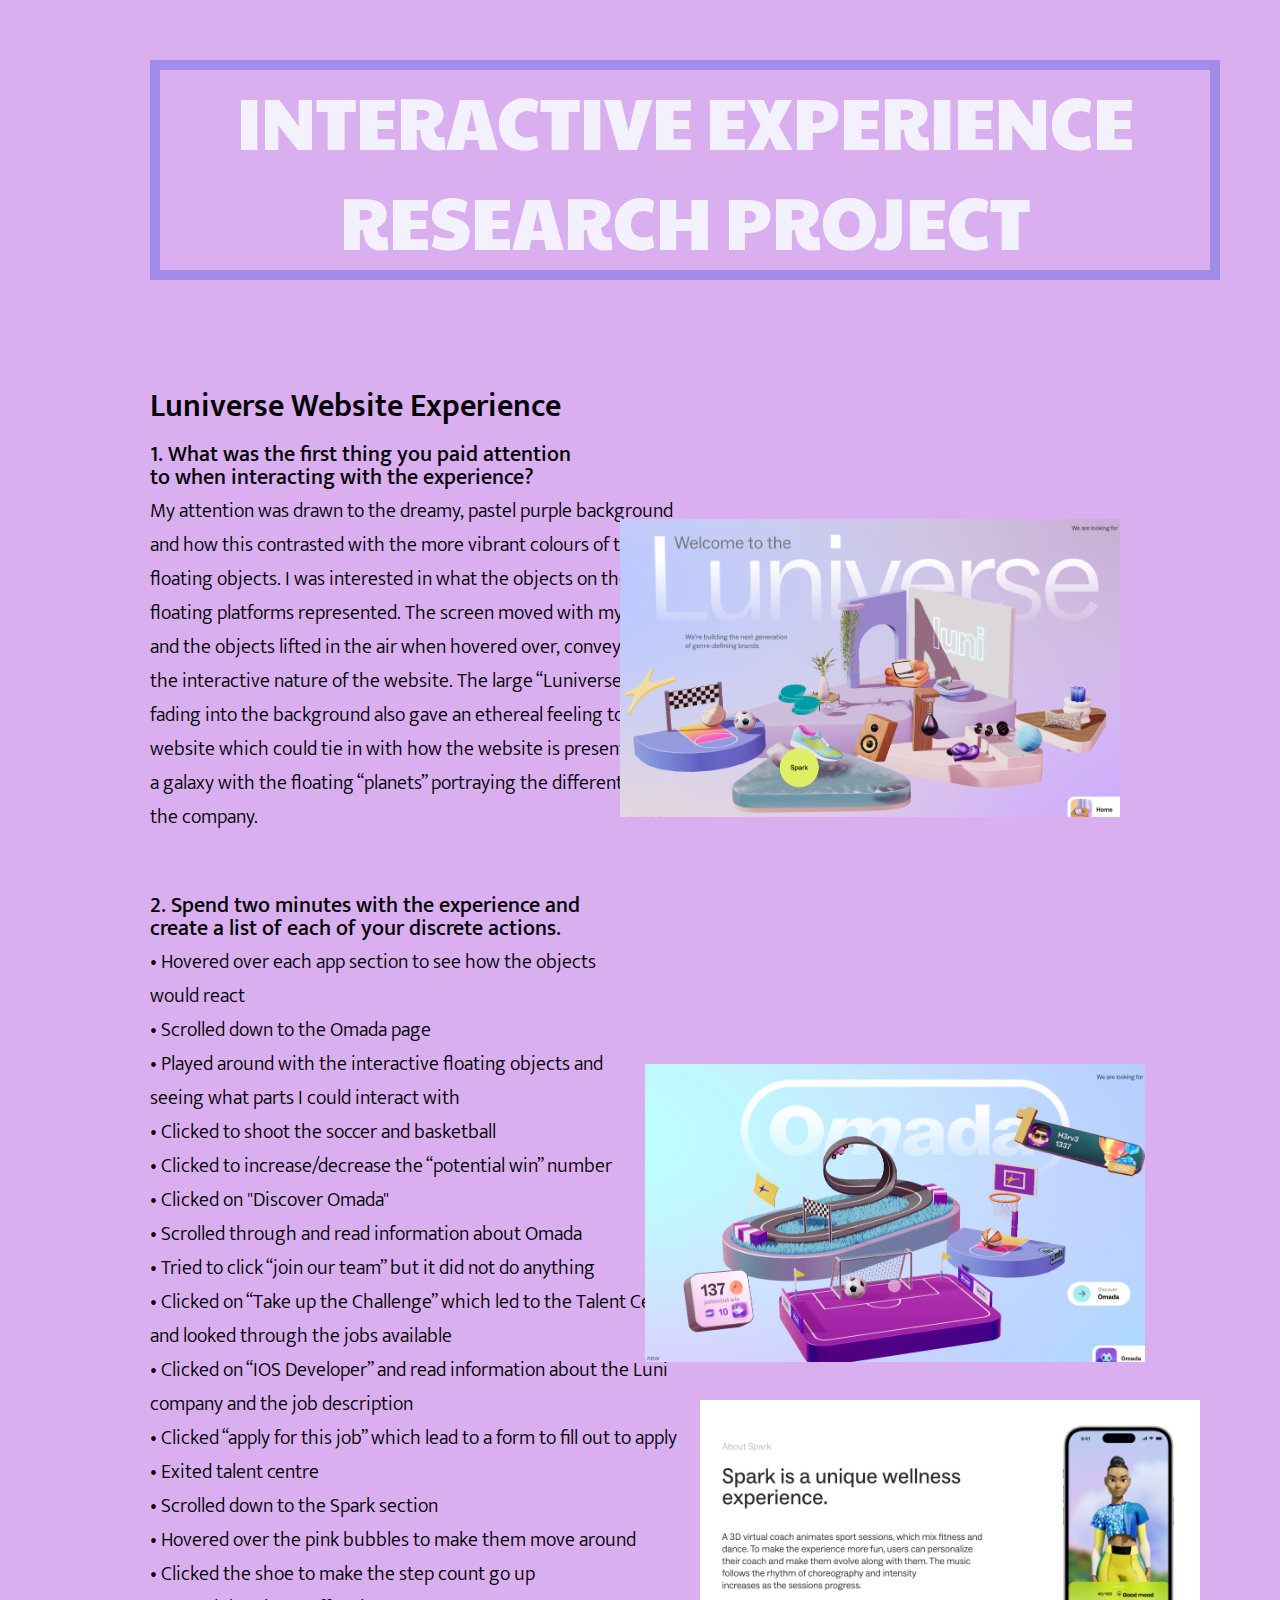
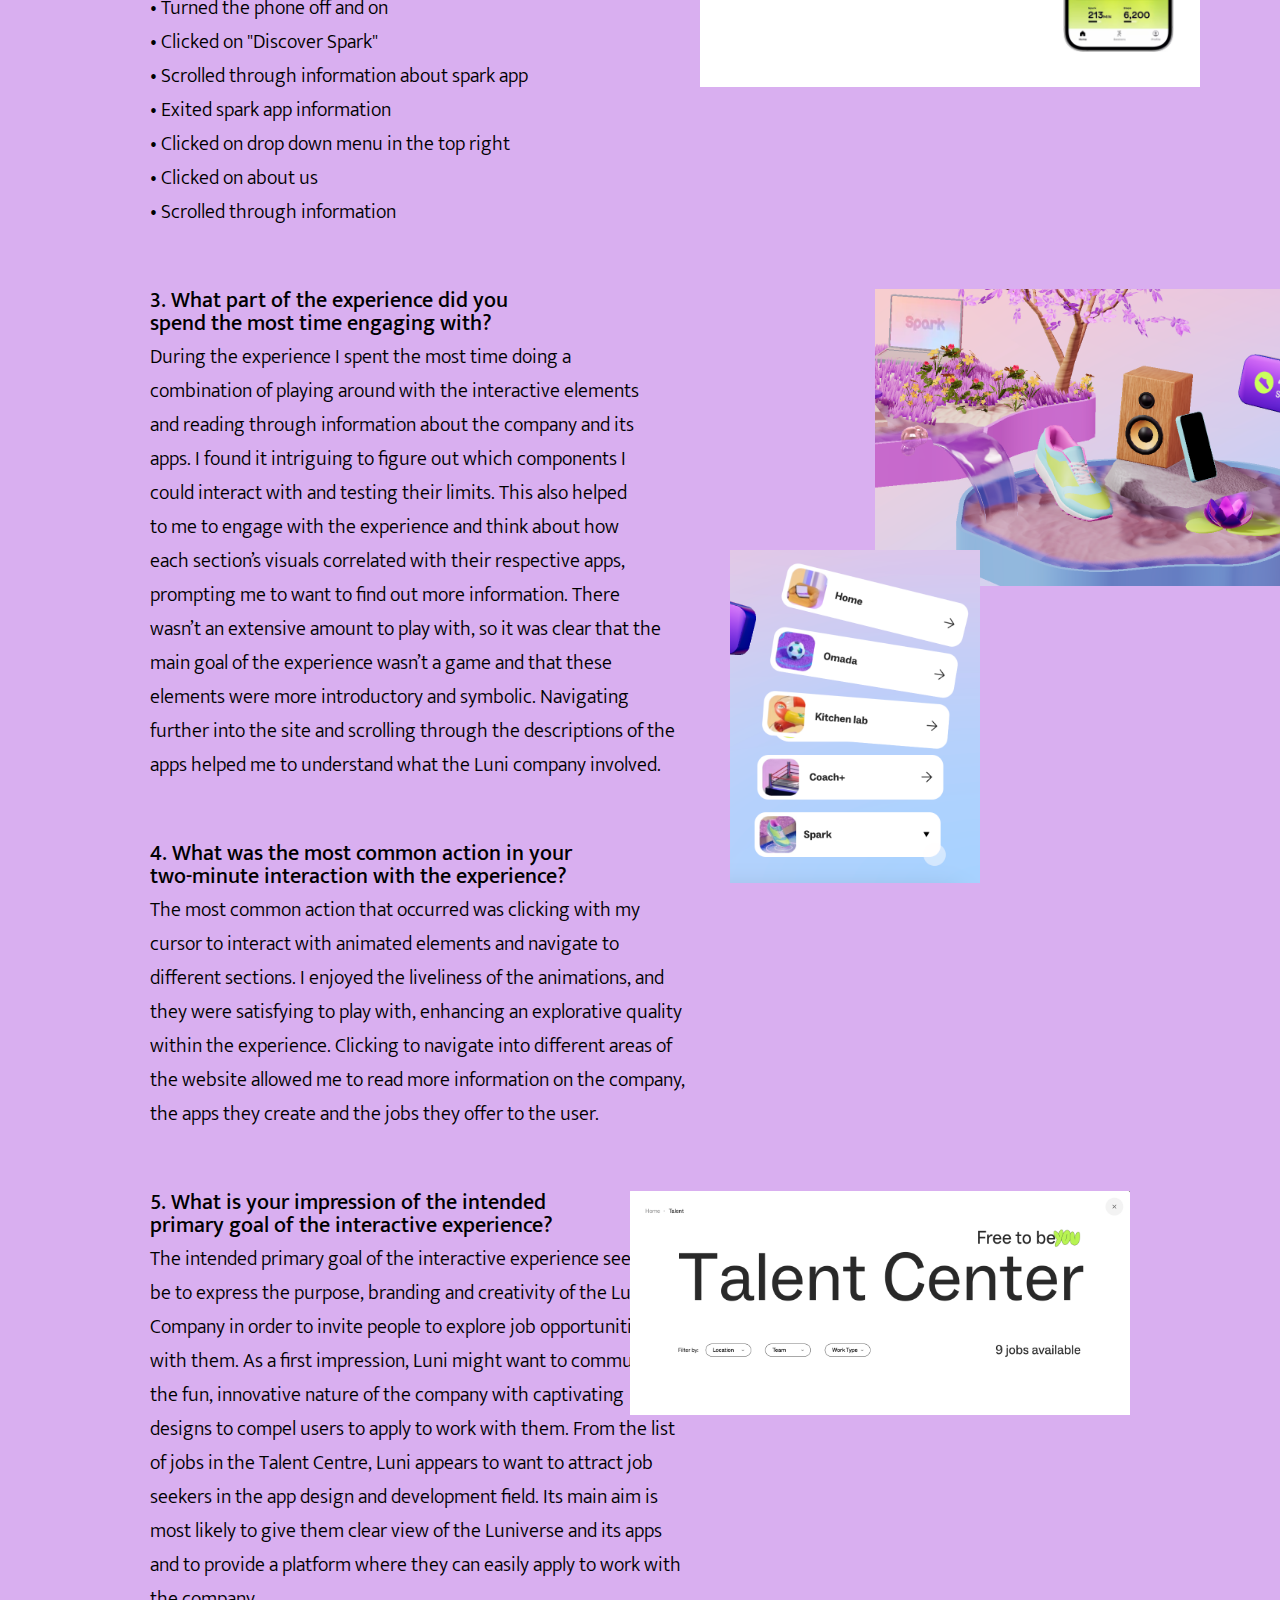
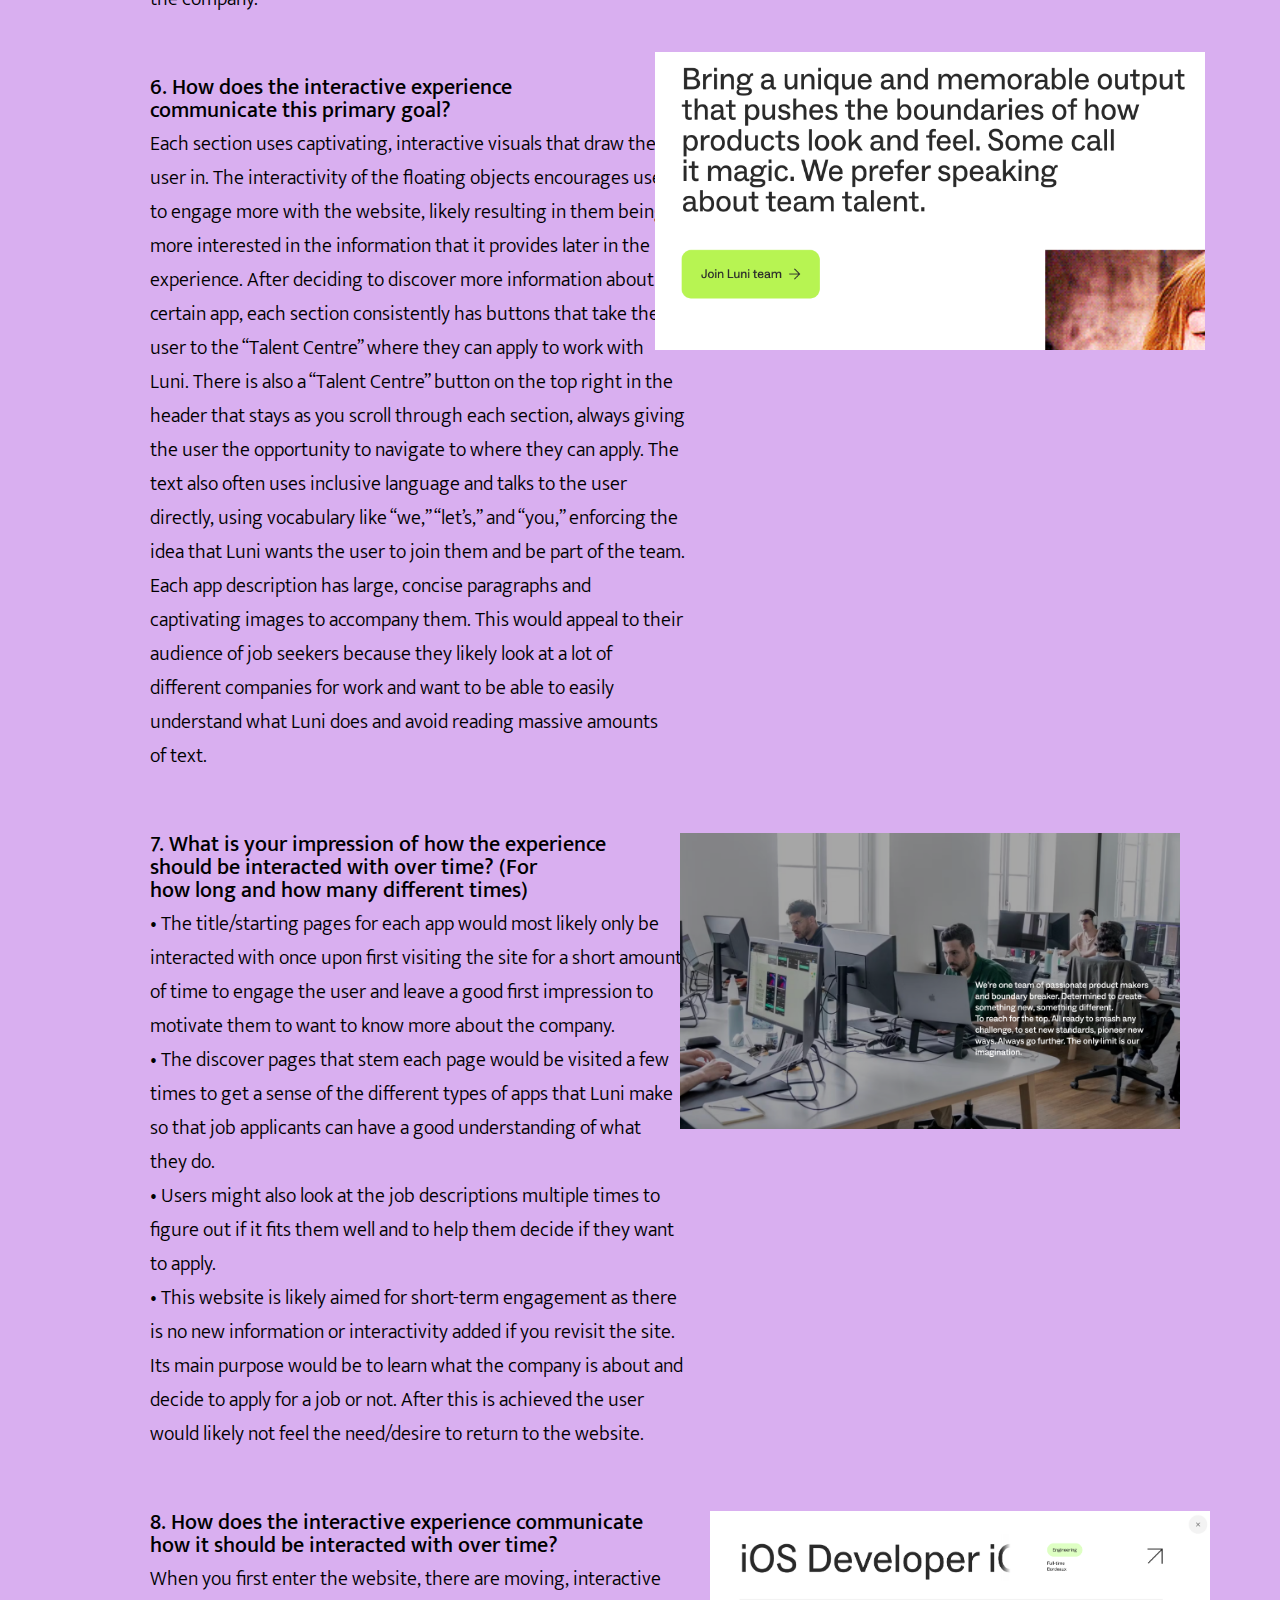
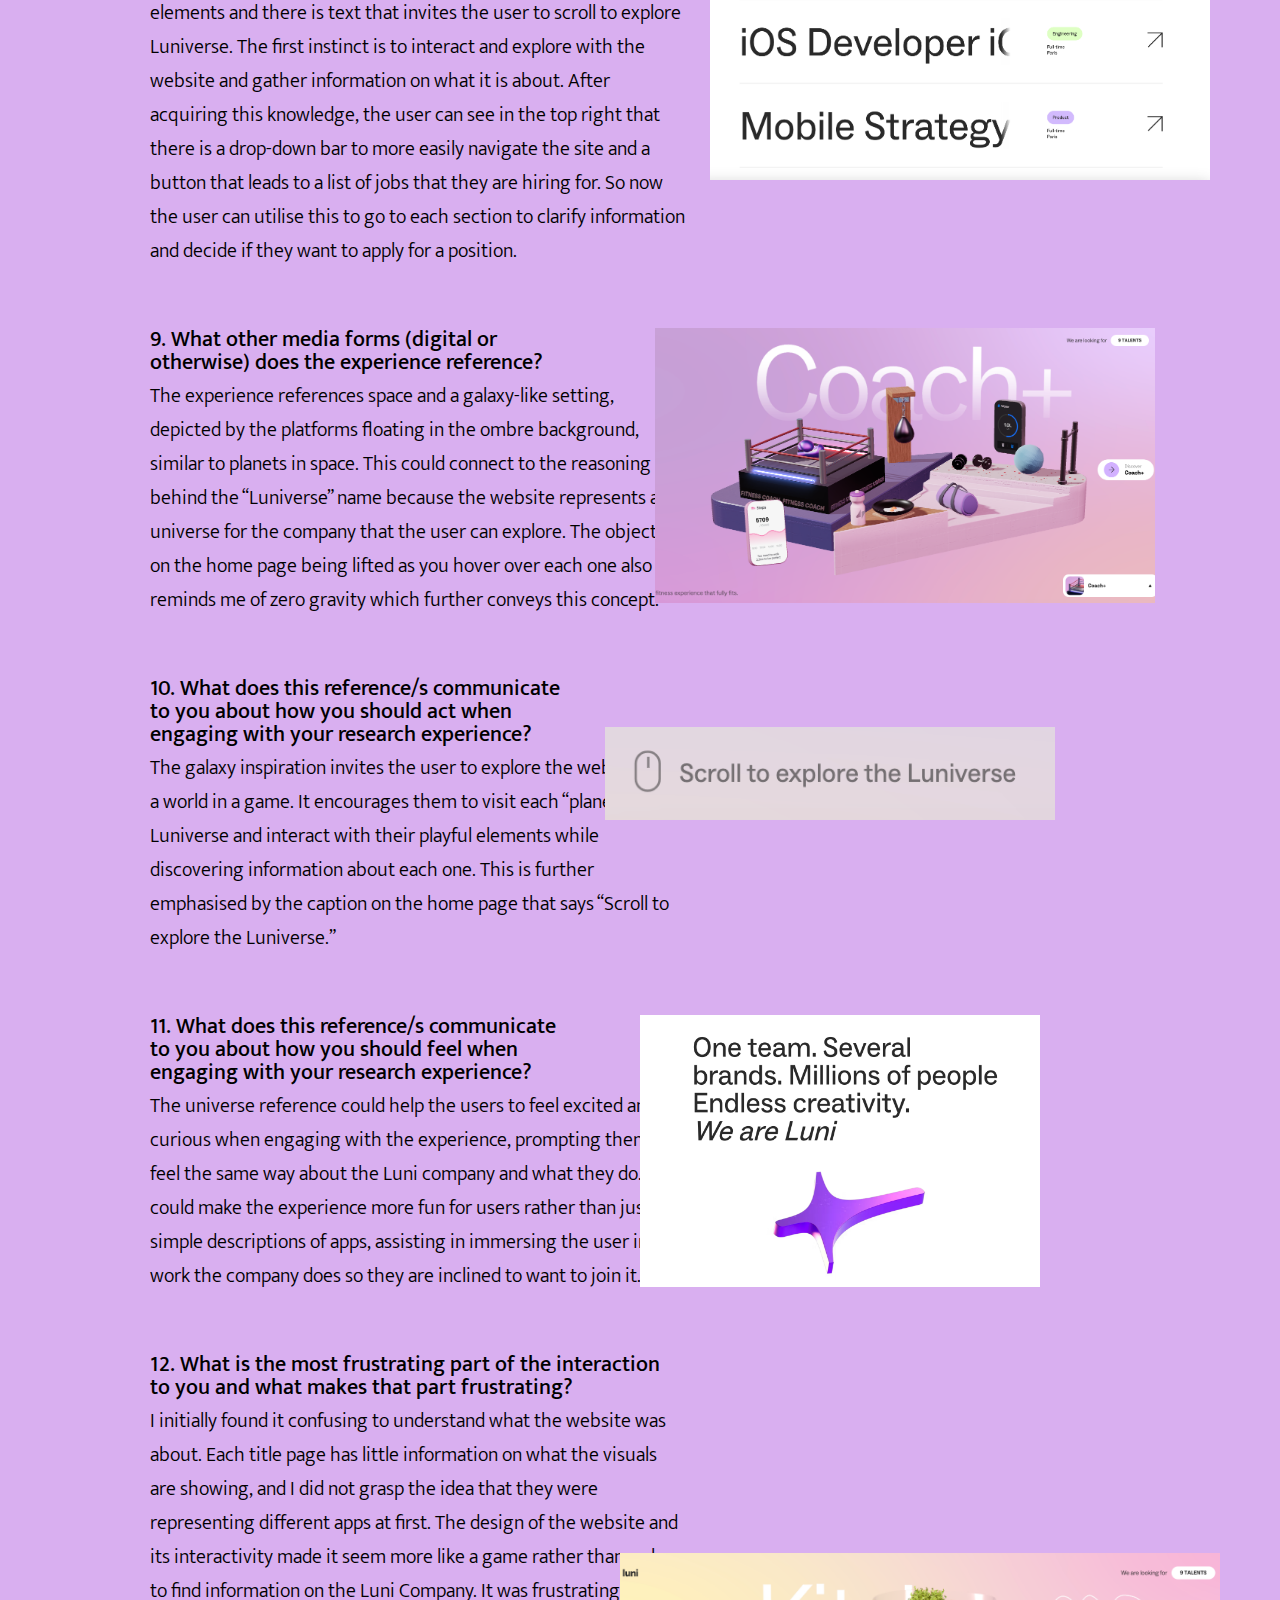
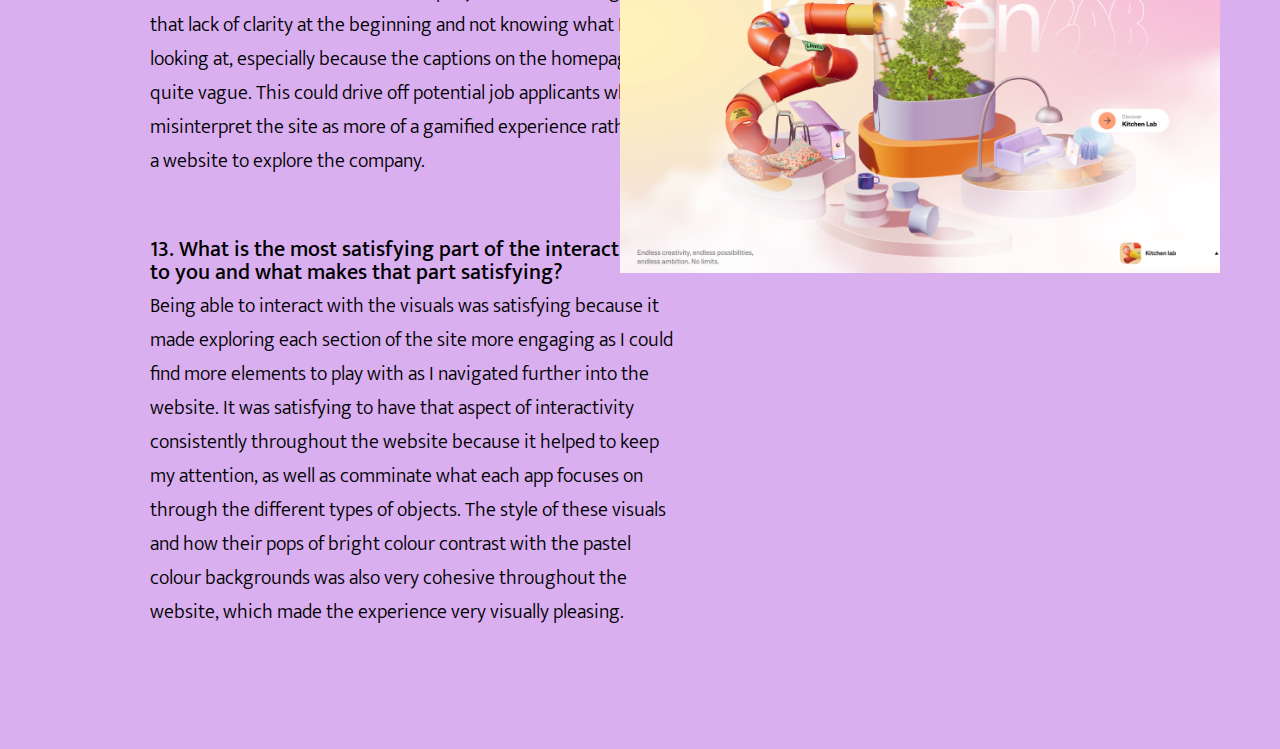
<file: index.html>
<!DOCTYPE html>
<html lang="en">
  <head>
    <meta charset="UTF-8" />
    <meta name="viewport" content="width=device-width, initial-scale=1.0" />
    <title>Interactive Media A1 Alisha B</title>

    <link rel="stylesheet" href="reset.css" />
    <link rel="stylesheet" href="style.css" />

    <link rel="preconnect" href="https://fonts.googleapis.com">
    <link rel="preconnect" href="https://fonts.gstatic.com" crossorigin>
    <link href="https://fonts.googleapis.com/css2?family=Paytone+One&family=Seymour+One&display=swap" rel="stylesheet">

    <link rel="preconnect" href="https://fonts.googleapis.com">
<link rel="preconnect" href="https://fonts.gstatic.com" crossorigin>
<link href="https://fonts.googleapis.com/css2?family=Mukta:wght@200;300;400;500;600;700;800&family=Paytone+One&family=Seymour+One&display=swap" rel="stylesheet">

  </head>
  <body>
    <h1>Interactive Experience <br>Research Project</h1>
    <h2>Luniverse Website Experience</h2>


    <h3>1. What was the first thing you paid attention to when interacting with the experience?</h3>
    <p>My attention was drawn to the dreamy, pastel purple background and how this contrasted with the more vibrant colours of the floating objects. I was interested in what the objects on the floating platforms represented. The screen moved with my cursor and the objects lifted in the air when hovered over, conveying that the interactive nature of the website. The large “Luniverse” title fading into the background also gave an ethereal feeling to the website which could tie in with how the website is presented like a galaxy with the floating “planets” portraying the different apps of the company.</p>
  <img class="luni1" src="luni1.png" width="500" alt="homepage of luniverse website">

    <h3> 2. Spend two minutes with the experience and create a list of each of your discrete actions.</h3>
  <p>•	Hovered over each app section to see how the objects would react <br>
    •	Scrolled down to the Omada page <br>
    •	Played around with the interactive floating objects and seeing what parts I could interact with <br>
    •	Clicked to shoot the soccer and basketball <br> 
    •	Clicked to increase/decrease the “potential win” number <br>
    •	Clicked on "Discover Omada" <br> 
    •	Scrolled through and read information about Omada <br>
    •	Tried to click “join our team” but it did not do anything <br>
    •	Clicked on “Take up the Challenge” which led to the Talent Centre and looked through the jobs available <br>
    •	Clicked on “IOS Developer” and read information about the Luni company and the job description <br> 
    •	Clicked “apply for this job” which lead to a form to fill out to apply <br>
    •	Exited talent centre <br>
    •	Scrolled down to the Spark section <br>
    •	Hovered over the pink bubbles to make them move around <br>
    •	Clicked the shoe to make the step count go up <br>
    •	Turned the phone off and on <br>
    •	Clicked on "Discover Spark" <br>
    •	Scrolled through information about spark app <br>
    •	Exited spark app information <br>
    •	Clicked on drop down menu in the top right <br>
    •	Clicked on about us <br>
    •	Scrolled through information <br>
    </p>
    <img class="luni2" src="luni2.png" width="500" alt="omada app title page">

    <img class="luni3" src="luni3.png" width="500" alt="spark app description">
    <img class="luni4" src="luni4.png" width="450" alt="interactive elements of spark page">

    <h3>3. What part of the experience did you spend the most time engaging with?</h3>
    <p>During the experience I spent the most time doing a combination of playing around with the interactive elements and reading through information about the company and its apps. I found it intriguing to figure out which components I could interact with and testing their limits. This also helped to me to engage with the experience and think about how each section’s visuals correlated with their respective apps, prompting me to want to find out more information. There wasn’t an extensive amount to play with, so it was clear that the main goal of the experience wasn’t a game and that these elements were more introductory and symbolic. Navigating further into the site and scrolling through the descriptions of the apps helped me to understand what the Luni company involved.</p>
    <img class="luni5" src="luni5.png" width="250" alt="website sections pop up page">

    <h3>4. What was the most common action in your two-minute interaction with the experience?</h3>
    <p>The most common action that occurred was clicking with my cursor to interact with animated elements and navigate to different sections. I enjoyed the liveliness of the animations, and they were satisfying to play with, enhancing an explorative quality within the experience. Clicking to navigate into different areas of the website allowed me to read more information on the company, the apps they create and the jobs they offer to the user.</p>
    <img class="luni6" src="luni6.png" width="500" alt="talent centre page">

    <h3>5. What is your impression of the intended primary goal of the interactive experience?</h3>
    <p>The intended primary goal of the interactive experience seems to be to express the purpose, branding and creativity of the Luni Company in order to invite people to explore job opportunities with them. As a first impression, Luni might want to communicate the fun, innovative nature of the company with captivating designs to compel users to apply to work with them. From the list of jobs in the Talent Centre, Luni appears to want to attract job seekers in the app design and development field. Its main aim is most likely to give them clear view of the Luniverse and its apps and to provide a platform where they can easily apply to work with the company.</p>
    <img class="luni7" src="luni7.png" width="500" alt="lets shine graphic">
    <img class="luni8" src="luni8.png" width="550" alt="join luni team">

    <h3>6. How does the interactive experience communicate this primary goal?</h3>
    <p>Each section uses captivating, interactive visuals that draw the user in. The interactivity of the floating objects encourages users to engage more with the website, likely resulting in them being more interested in the information that it provides later in the experience. After deciding to discover more information about a certain app, each section consistently has buttons that take the user to the “Talent Centre” where they can apply to work with Luni. There is also a “Talent Centre” button on the top right in the header that stays as you scroll through each section, always giving the user the opportunity to navigate to where they can apply. The text also often uses inclusive language and talks to the user directly, using vocabulary like “we,” “let’s,” and “you,” enforcing the idea that Luni wants the user to join them and be part of the team. Each app description has large, concise paragraphs and captivating images to accompany them. This would appeal to their audience of job seekers because they likely look at a lot of different companies for work and want to be able to easily understand what Luni does and avoid reading massive amounts of text.</p>
    <img class=luni9 src="luni9.png" width="500" alt="picture of luni team working in an office">

    <h3>7. What is your impression of how the experience should be interacted with over time? (For how long and how many different times)</h3>
    <p>•	The title/starting pages for each app would most likely only be interacted with once upon first visiting the site for a short amount of time to engage the user and leave a good first impression to motivate them to want to know more about the company. <br>
      •	The discover pages that stem each page would be visited a few times to get a sense of the different types of apps that Luni make so that job applicants can have a good understanding of what they do. <br>
      •	Users might also look at the job descriptions multiple times to figure out if it fits them well and to help them decide if they want to apply. <br>
      •	This website is likely aimed for short-term engagement as there is no new information or interactivity added if you revisit the site. Its main purpose would be to learn what the company is about and decide to apply for a job or not. After this is achieved the user would likely not feel the need/desire to return to the website. <br>
      </p>
      <img class=luni10 src="luni10.png" width="500" alt="list of jobs at luni">
    <h3>8. How does the interactive experience communicate how it should be interacted with over time?</h3>
    <p>When you first enter the website, there are moving, interactive elements and there is text that invites the user to scroll to explore Luniverse. The first instinct is to interact and explore with the website and gather information on what it is about. After acquiring this knowledge, the user can see in the top right that there is a drop-down bar to more easily navigate the site and a button that leads to a list of jobs that they are hiring for. So now the user can utilise this to go to each section to clarify information and decide if they want to apply for a position.</p>
    <img class="luni11" src="luni11.png" width="500" alt="coach+ title page">

    <h3>9. What other media forms (digital or otherwise) does the experience reference?</h3>
    <p>The experience references space and a galaxy-like setting, depicted by the platforms floating in the ombre background, similar to planets in space. This could connect to the reasoning behind the “Luniverse” name because the website represents a universe for the company that the user can explore. The objects on the home page being lifted as you hover over each one also reminds me of zero gravity which further conveys this concept.</p>
    <img class="luni12" src="luni12.png" width="450" alt="scroll to explore luni verse caption">

    <h3>10. What does this reference/s communicate to you about how you should act when engaging with your research experience?</h3>
    <p>The galaxy inspiration invites the user to explore the website like a world in a game. It encourages them to visit each “planet” in the Luniverse and interact with their playful elements while discovering information about each one. This is further emphasised by the caption on the home page that says “Scroll to explore the Luniverse.”</p>
    <img class="luni13" src="luni13.png" width="400" alt="we are luni caption">

    <h3>11. What does this reference/s communicate to you about how you should feel when engaging with your research experience?</h3>
    <p>The universe reference could help the users to feel excited and curious when engaging with the experience, prompting them to feel the same way about the Luni company and what they do.  It could make the experience more fun for users rather than just simple descriptions of apps, assisting in immersing the user in the work the company does so they are inclined to want to join it.</p>
    <img class="luni14" src="luni14.png" width="600" alt="kitchenlab title page">

    <h3>12. What is the most frustrating part of the interaction to you and what makes that part frustrating?</h3>
    <p>I initially found it confusing to understand what the website was about. Each title page has little information on what the visuals are showing, and I did not grasp the idea that they were representing different apps at first. The design of the website and its interactivity made it seem more like a game rather than a place to find information on the Luni Company.  It was frustrating having that lack of clarity at the beginning and not knowing what I was looking at, especially because the captions on the homepage were quite vague. This could drive off potential job applicants who misinterpret the site as more of a gamified experience rather than a website to explore the company.</p>

    <h3>13. What is the most satisfying part of the interaction to you and what makes that part satisfying?</h3>
    <p>Being able to interact with the visuals was satisfying because it made exploring each section of the site more engaging as I could find more elements to play with as I navigated further into the website. It was satisfying to have that aspect of interactivity consistently throughout the website because it helped to keep my attention, as well as comminate what each app focuses on through the different types of objects. The style of these visuals and how their pops of bright colour contrast with the pastel colour backgrounds was also very cohesive throughout the website, which made the experience very visually pleasing.</p>
</body>
</html>
</file>
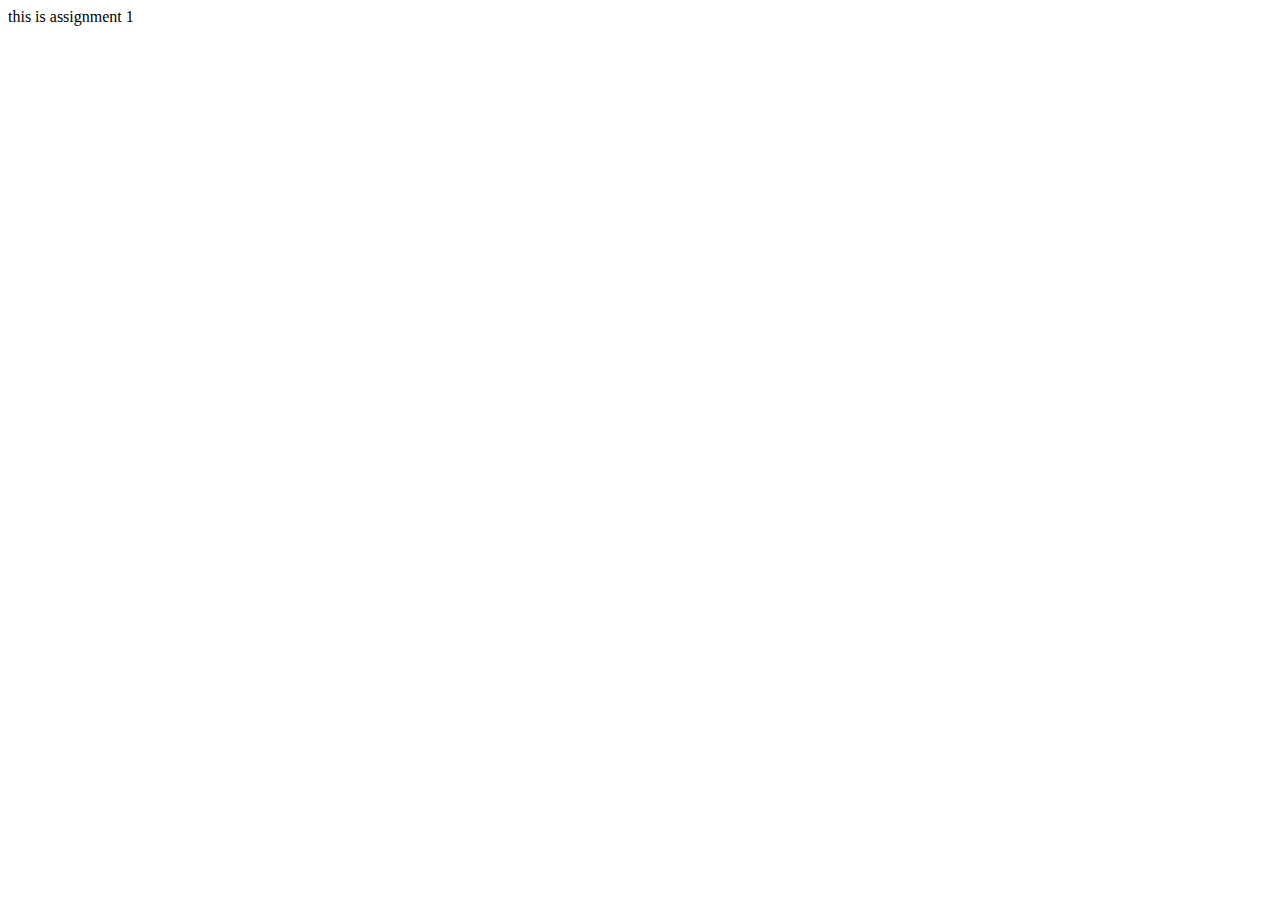
<file: assignment 1/index.html>
<!DOCTYPE html>
<html lang="en">
  <head>
    <meta charset="UTF-8" />
    <meta name="viewport" content="width=device-width, initial-scale=1.0" />
    <title>Document</title>
  </head>
  <body>
    <h>this is assignment 1</h>
  </body>
</html>
</file>
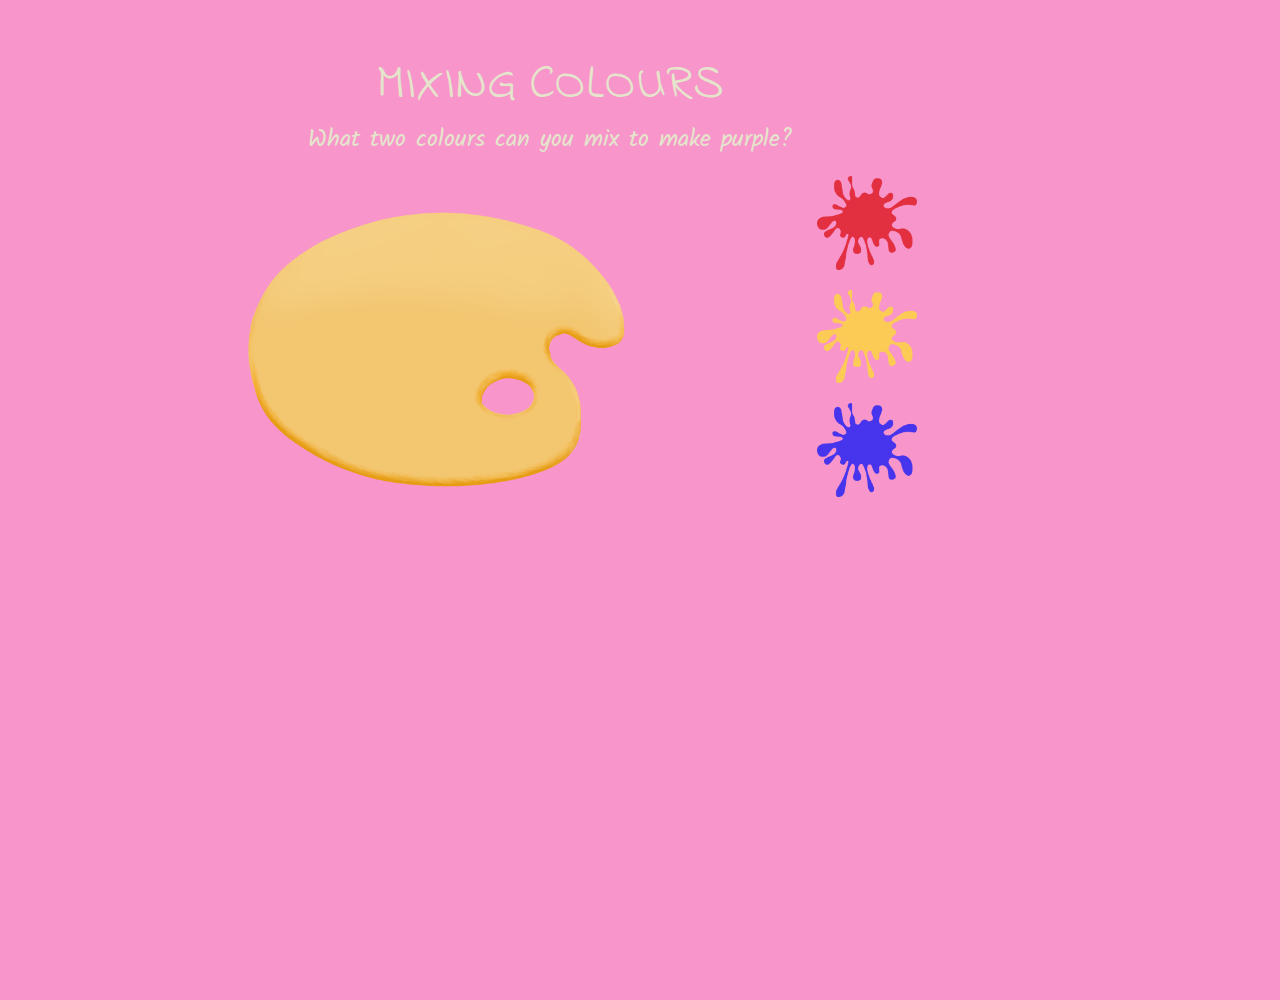
<file: assignment test/index.html>
<!DOCTYPE html>
<html lang="en">
  <head>
    <meta charset="UTF-8" />
    <meta name="viewport" content="width=device-width, initial-scale=1.0" />
    <title>Drag and Drop example</title>
    <link rel="preconnect" href="https://fonts.googleapis.com" />
    <link rel="preconnect" href="https://fonts.gstatic.com" crossorigin />
    <link
      href="https://fonts.googleapis.com/css2?family=Indie+Flower&display=swap"
      rel="stylesheet"
    />
    <link
      href="https://fonts.googleapis.com/css2?family=Kalam:wght@300;400;700&display=swap"
      rel="stylesheet"
    />
    <link rel="stylesheet" href="reset.css" />
    <link rel="stylesheet" href="style.css" />
    <script src="script.js" defer></script>
  </head>
  <body>
    <!-- <div class="outer colorbox" draggable="true">Drag me</div>
    <div class="outer dropbox">Drop me here</div> -->

    <div class="text">
      <h1>MIXING COLOURS</h1>
      <h2>What two colours can you mix to make purple?</h2>
    </div>

    <div class="stuff">
      <div class="palette1">
        <img id="palette" src="images/palette.png" alt="palette" width="500" />
      </div>

      <div class="paint">
        <img
          src="images/red splodg.png"
          alt="red"
          id="red"
          width="100"
          draggable="true"
        />
        <img
          src="images/yellow splodg.png"
          alt="yellow"
          id="yellow"
          width="100"
          draggable="true"
        />
        <img
          src="images/blue splodg.png"
          alt="blue"
          id="blue"
          width="100"
          draggable="true"
        />
      </div>
    </div>
  </body>
</html>
</file>
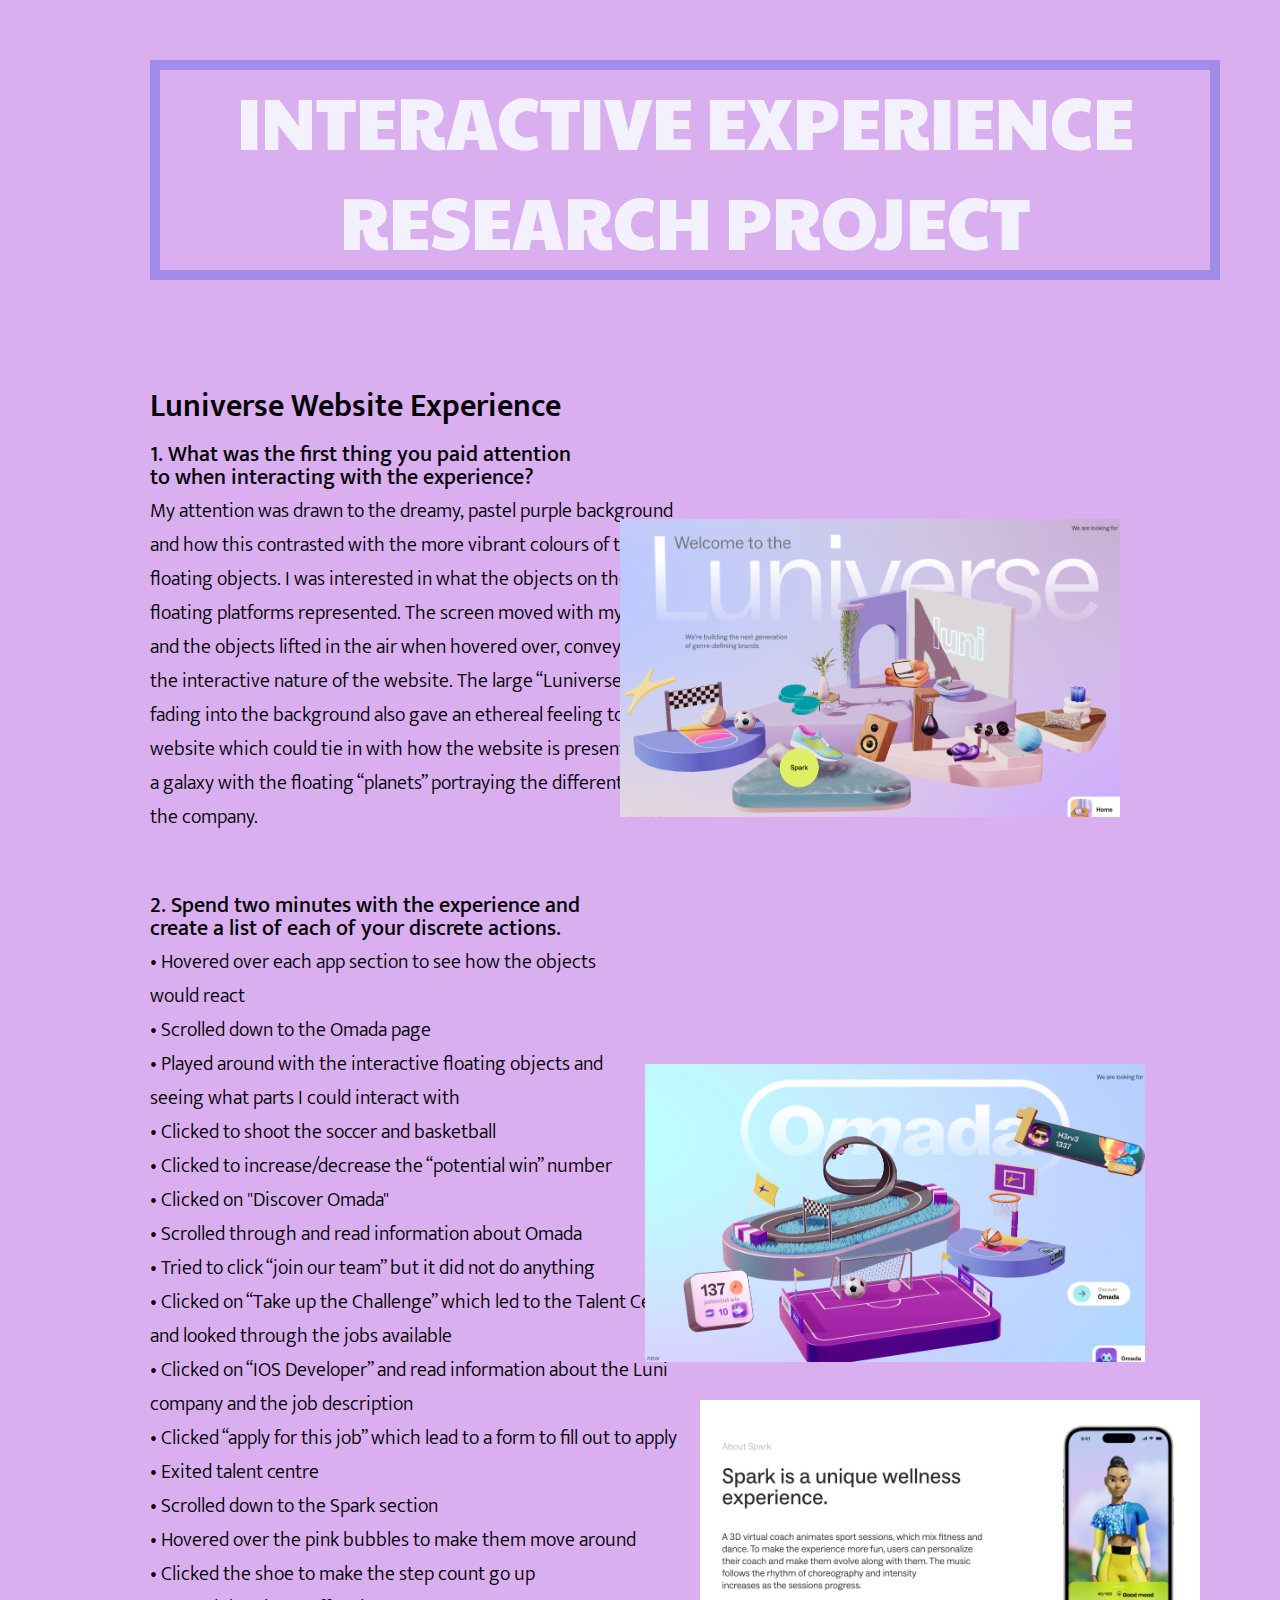
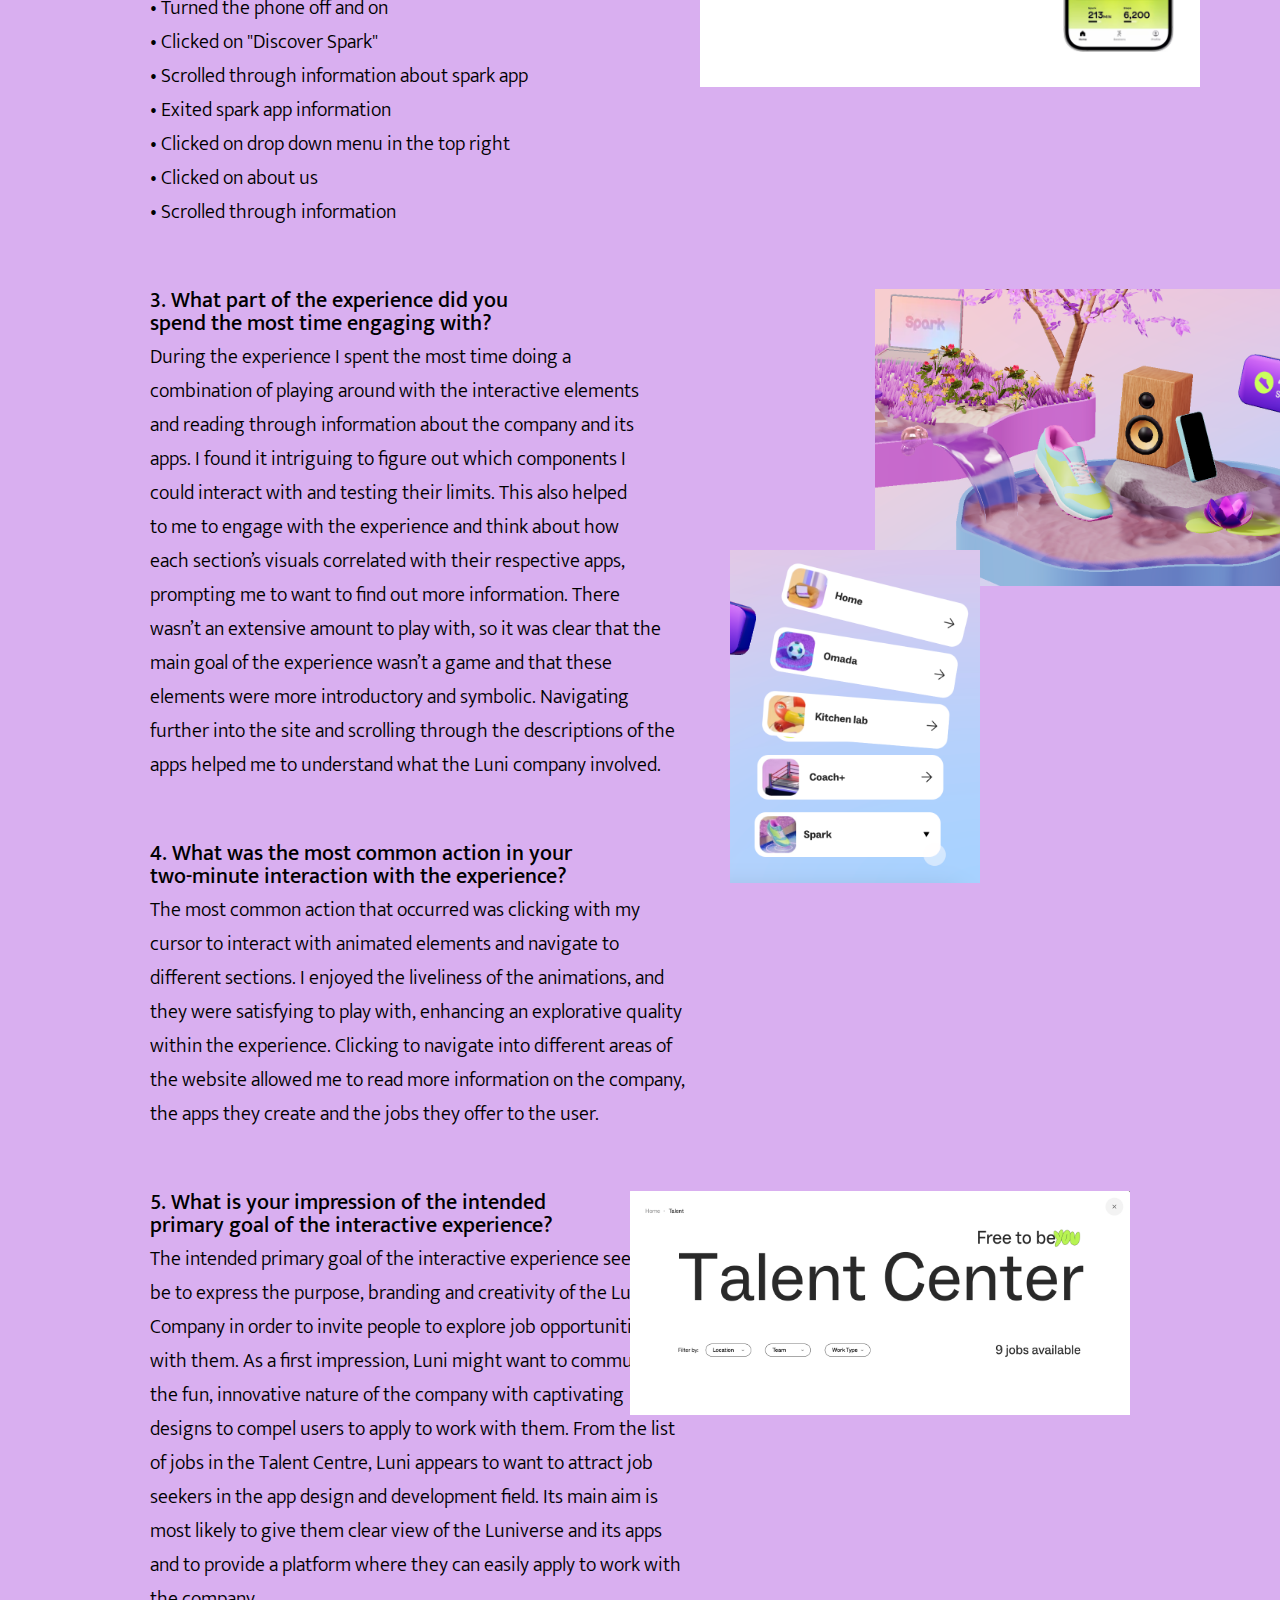
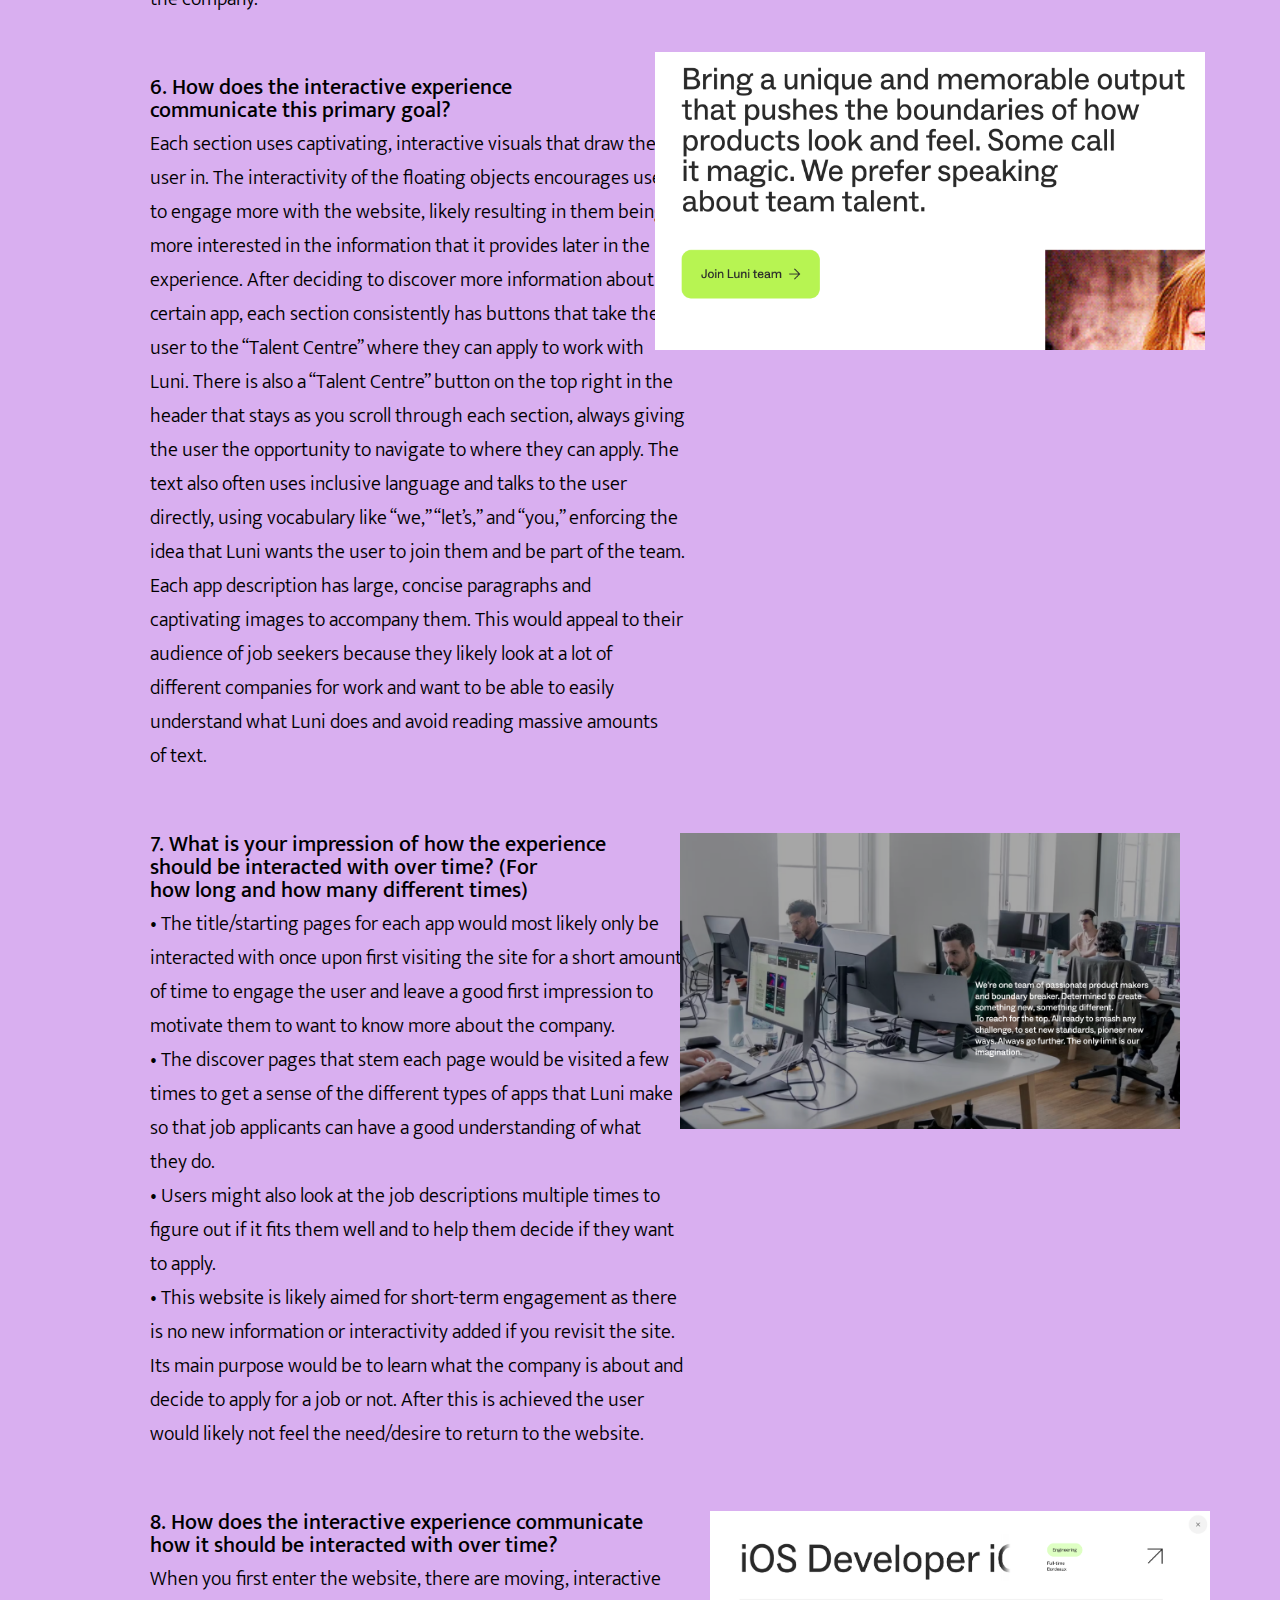
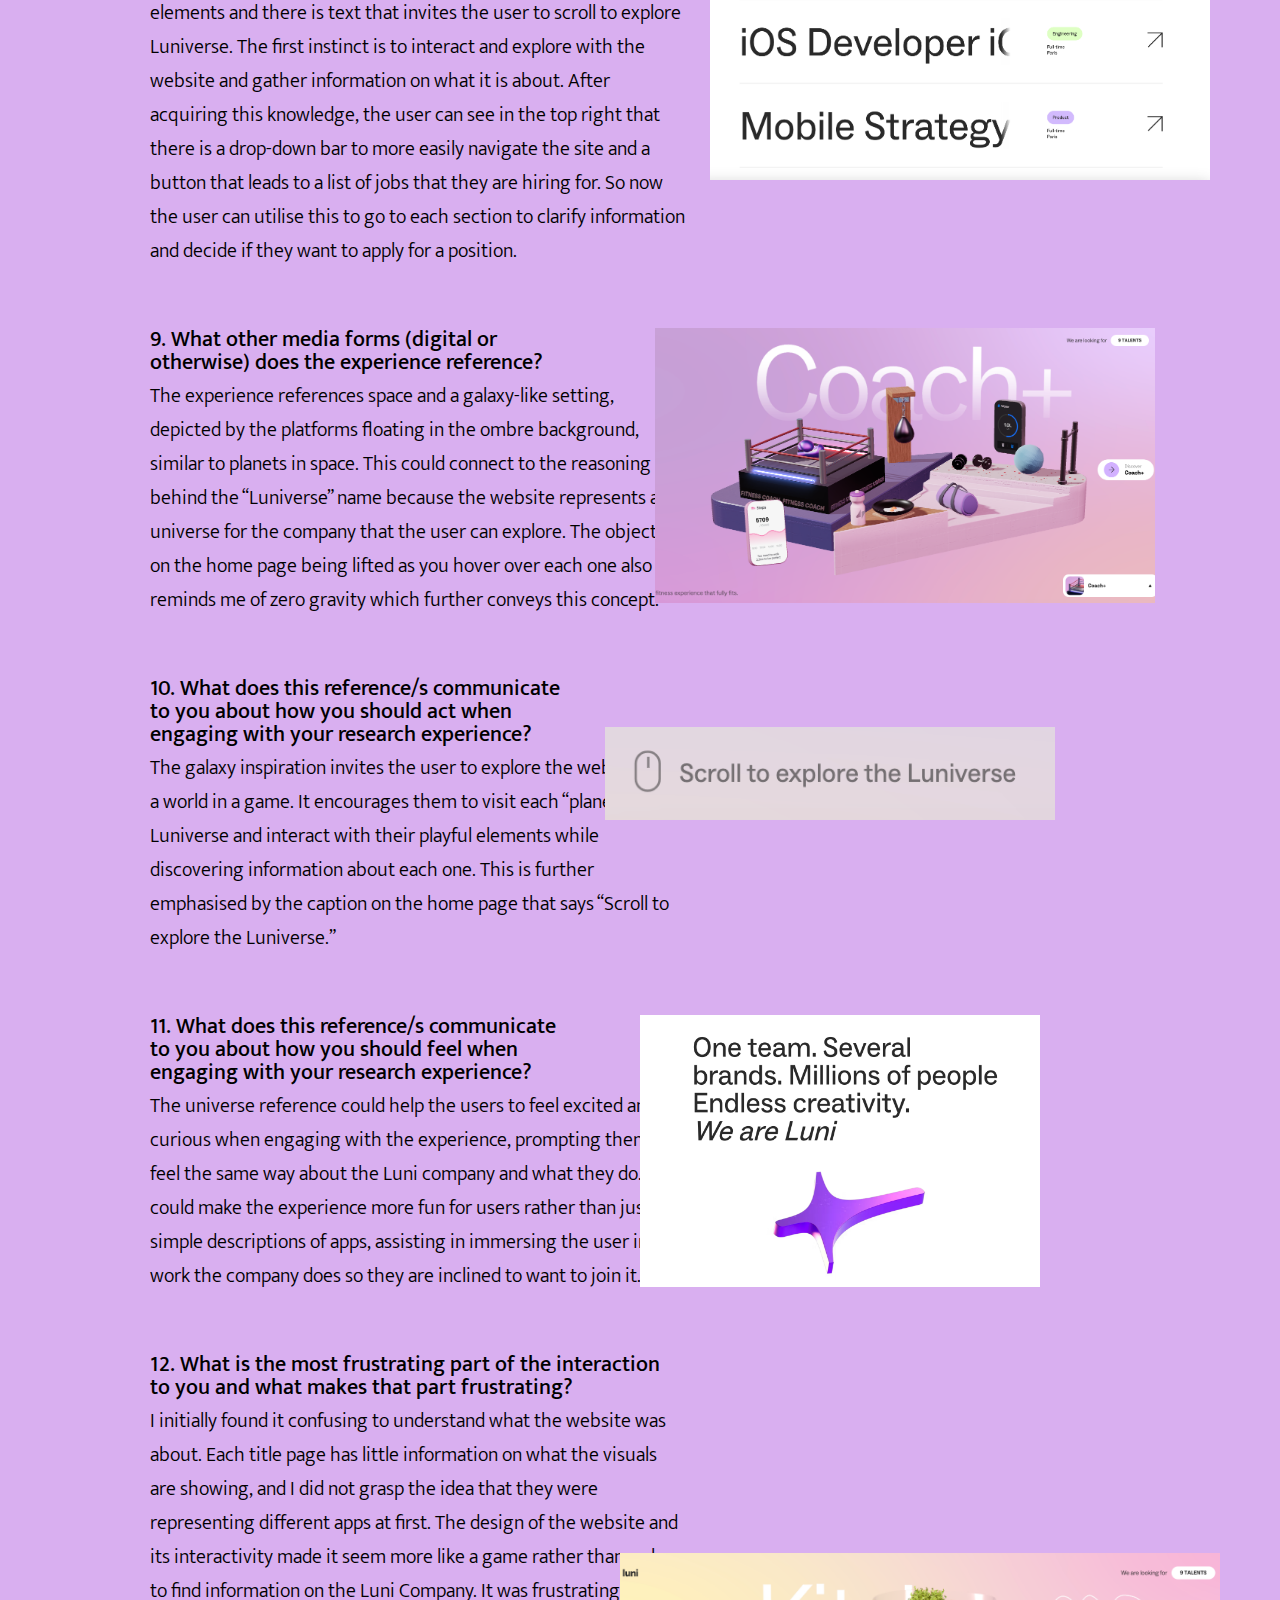
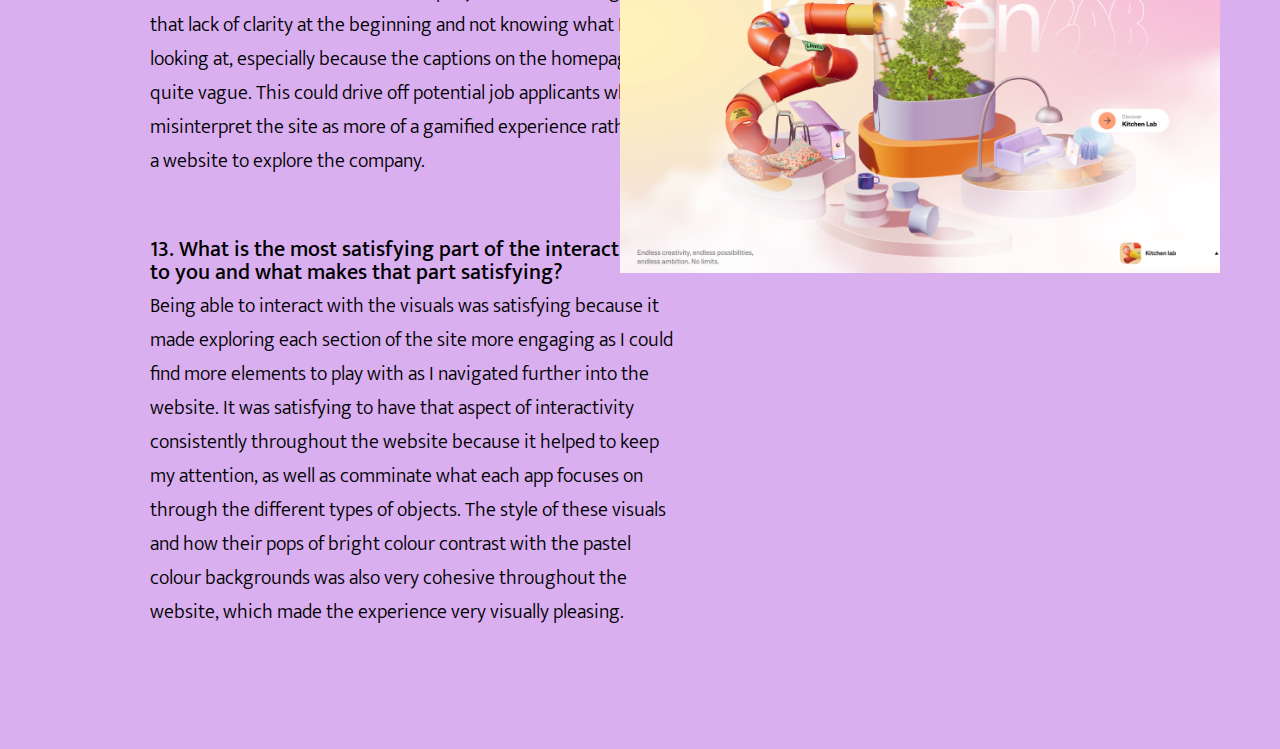
<file: assignment1/index.html>
<!DOCTYPE html>
<html lang="en">
  <head>
    <meta charset="UTF-8" />
    <meta name="viewport" content="width=device-width, initial-scale=1.0" />
    <title>Interactive Media A1 Alisha B</title>

    <link rel="stylesheet" href="reset.css" />
    <link rel="stylesheet" href="style.css" />

    <link rel="preconnect" href="https://fonts.googleapis.com" />
    <link rel="preconnect" href="https://fonts.gstatic.com" crossorigin />
    <link
      href="https://fonts.googleapis.com/css2?family=Paytone+One&family=Seymour+One&display=swap"
      rel="stylesheet"
    />

    <link rel="preconnect" href="https://fonts.googleapis.com" />
    <link rel="preconnect" href="https://fonts.gstatic.com" crossorigin />
    <link
      href="https://fonts.googleapis.com/css2?family=Mukta:wght@200;300;400;500;600;700;800&family=Paytone+One&family=Seymour+One&display=swap"
      rel="stylesheet"
    />
  </head>
  <body>
    <h1>Interactive Experience <br />Research Project</h1>
    <h2>Luniverse Website Experience</h2>

    <h3>
      1. What was the first thing you paid attention to when interacting with
      the experience?
    </h3>
    <p>
      My attention was drawn to the dreamy, pastel purple background and how
      this contrasted with the more vibrant colours of the floating objects. I
      was interested in what the objects on the floating platforms represented.
      The screen moved with my cursor and the objects lifted in the air when
      hovered over, conveying that the interactive nature of the website. The
      large “Luniverse” title fading into the background also gave an ethereal
      feeling to the website which could tie in with how the website is
      presented like a galaxy with the floating “planets” portraying the
      different apps of the company.
    </p>
    <img
      class="luni1"
      src="luni1.png"
      width="500"
      alt="homepage of luniverse website"
    />

    <h3>
      2. Spend two minutes with the experience and create a list of each of your
      discrete actions.
    </h3>
    <p>
      • Hovered over each app section to see how the objects would react <br />
      • Scrolled down to the Omada page <br />
      • Played around with the interactive floating objects and seeing what
      parts I could interact with <br />
      • Clicked to shoot the soccer and basketball <br />
      • Clicked to increase/decrease the “potential win” number <br />
      • Clicked on "Discover Omada" <br />
      • Scrolled through and read information about Omada <br />
      • Tried to click “join our team” but it did not do anything <br />
      • Clicked on “Take up the Challenge” which led to the Talent Centre and
      looked through the jobs available <br />
      • Clicked on “IOS Developer” and read information about the Luni company
      and the job description <br />
      • Clicked “apply for this job” which lead to a form to fill out to apply
      <br />
      • Exited talent centre <br />
      • Scrolled down to the Spark section <br />
      • Hovered over the pink bubbles to make them move around <br />
      • Clicked the shoe to make the step count go up <br />
      • Turned the phone off and on <br />
      • Clicked on "Discover Spark" <br />
      • Scrolled through information about spark app <br />
      • Exited spark app information <br />
      • Clicked on drop down menu in the top right <br />
      • Clicked on about us <br />
      • Scrolled through information <br />
    </p>
    <img class="luni2" src="luni2.png" width="500" alt="omada app title page" />

    <img
      class="luni3"
      src="luni3.png"
      width="500"
      alt="spark app description"
    />
    <img
      class="luni4"
      src="luni4.png"
      width="450"
      alt="interactive elements of spark page"
    />

    <h3>
      3. What part of the experience did you spend the most time engaging with?
    </h3>
    <p>
      During the experience I spent the most time doing a combination of playing
      around with the interactive elements and reading through information about
      the company and its apps. I found it intriguing to figure out which
      components I could interact with and testing their limits. This also
      helped to me to engage with the experience and think about how each
      section’s visuals correlated with their respective apps, prompting me to
      want to find out more information. There wasn’t an extensive amount to
      play with, so it was clear that the main goal of the experience wasn’t a
      game and that these elements were more introductory and symbolic.
      Navigating further into the site and scrolling through the descriptions of
      the apps helped me to understand what the Luni company involved.
    </p>
    <img
      class="luni5"
      src="luni5.png"
      width="250"
      alt="website sections pop up page"
    />

    <h3>
      4. What was the most common action in your two-minute interaction with the
      experience?
    </h3>
    <p>
      The most common action that occurred was clicking with my cursor to
      interact with animated elements and navigate to different sections. I
      enjoyed the liveliness of the animations, and they were satisfying to play
      with, enhancing an explorative quality within the experience. Clicking to
      navigate into different areas of the website allowed me to read more
      information on the company, the apps they create and the jobs they offer
      to the user.
    </p>
    <img class="luni6" src="luni6.png" width="500" alt="talent centre page" />

    <h3>
      5. What is your impression of the intended primary goal of the interactive
      experience?
    </h3>
    <p>
      The intended primary goal of the interactive experience seems to be to
      express the purpose, branding and creativity of the Luni Company in order
      to invite people to explore job opportunities with them. As a first
      impression, Luni might want to communicate the fun, innovative nature of
      the company with captivating designs to compel users to apply to work with
      them. From the list of jobs in the Talent Centre, Luni appears to want to
      attract job seekers in the app design and development field. Its main aim
      is most likely to give them clear view of the Luniverse and its apps and
      to provide a platform where they can easily apply to work with the
      company.
    </p>
    <img class="luni7" src="luni7.png" width="500" alt="lets shine graphic" />
    <img class="luni8" src="luni8.png" width="550" alt="join luni team" />

    <h3>
      6. How does the interactive experience communicate this primary goal?
    </h3>
    <p>
      Each section uses captivating, interactive visuals that draw the user in.
      The interactivity of the floating objects encourages users to engage more
      with the website, likely resulting in them being more interested in the
      information that it provides later in the experience. After deciding to
      discover more information about a certain app, each section consistently
      has buttons that take the user to the “Talent Centre” where they can apply
      to work with Luni. There is also a “Talent Centre” button on the top right
      in the header that stays as you scroll through each section, always giving
      the user the opportunity to navigate to where they can apply. The text
      also often uses inclusive language and talks to the user directly, using
      vocabulary like “we,” “let’s,” and “you,” enforcing the idea that Luni
      wants the user to join them and be part of the team. Each app description
      has large, concise paragraphs and captivating images to accompany them.
      This would appeal to their audience of job seekers because they likely
      look at a lot of different companies for work and want to be able to
      easily understand what Luni does and avoid reading massive amounts of
      text.
    </p>
    <img
      class="luni9"
      src="luni9.png"
      width="500"
      alt="picture of luni team working in an office"
    />

    <h3>
      7. What is your impression of how the experience should be interacted with
      over time? (For how long and how many different times)
    </h3>
    <p>
      • The title/starting pages for each app would most likely only be
      interacted with once upon first visiting the site for a short amount of
      time to engage the user and leave a good first impression to motivate them
      to want to know more about the company. <br />
      • The discover pages that stem each page would be visited a few times to
      get a sense of the different types of apps that Luni make so that job
      applicants can have a good understanding of what they do. <br />
      • Users might also look at the job descriptions multiple times to figure
      out if it fits them well and to help them decide if they want to apply.
      <br />
      • This website is likely aimed for short-term engagement as there is no
      new information or interactivity added if you revisit the site. Its main
      purpose would be to learn what the company is about and decide to apply
      for a job or not. After this is achieved the user would likely not feel
      the need/desire to return to the website. <br />
    </p>
    <img
      class="luni10"
      src="luni10.png"
      width="500"
      alt="list of jobs at luni"
    />
    <h3>
      8. How does the interactive experience communicate how it should be
      interacted with over time?
    </h3>
    <p>
      When you first enter the website, there are moving, interactive elements
      and there is text that invites the user to scroll to explore Luniverse.
      The first instinct is to interact and explore with the website and gather
      information on what it is about. After acquiring this knowledge, the user
      can see in the top right that there is a drop-down bar to more easily
      navigate the site and a button that leads to a list of jobs that they are
      hiring for. So now the user can utilise this to go to each section to
      clarify information and decide if they want to apply for a position.
    </p>
    <img class="luni11" src="luni11.png" width="500" alt="coach+ title page" />

    <h3>
      9. What other media forms (digital or otherwise) does the experience
      reference?
    </h3>
    <p>
      The experience references space and a galaxy-like setting, depicted by the
      platforms floating in the ombre background, similar to planets in space.
      This could connect to the reasoning behind the “Luniverse” name because
      the website represents a universe for the company that the user can
      explore. The objects on the home page being lifted as you hover over each
      one also reminds me of zero gravity which further conveys this concept.
    </p>
    <img
      class="luni12"
      src="luni12.png"
      width="450"
      alt="scroll to explore luni verse caption"
    />

    <h3>
      10. What does this reference/s communicate to you about how you should act
      when engaging with your research experience?
    </h3>
    <p>
      The galaxy inspiration invites the user to explore the website like a
      world in a game. It encourages them to visit each “planet” in the
      Luniverse and interact with their playful elements while discovering
      information about each one. This is further emphasised by the caption on
      the home page that says “Scroll to explore the Luniverse.”
    </p>
    <img
      class="luni13"
      src="luni13.png"
      width="400"
      alt="we are luni caption"
    />

    <h3>
      11. What does this reference/s communicate to you about how you should
      feel when engaging with your research experience?
    </h3>
    <p>
      The universe reference could help the users to feel excited and curious
      when engaging with the experience, prompting them to feel the same way
      about the Luni company and what they do. It could make the experience more
      fun for users rather than just simple descriptions of apps, assisting in
      immersing the user in the work the company does so they are inclined to
      want to join it.
    </p>
    <img
      class="luni14"
      src="luni14.png"
      width="600"
      alt="kitchenlab title page"
    />

    <h3>
      12. What is the most frustrating part of the interaction to you and what
      makes that part frustrating?
    </h3>
    <p>
      I initially found it confusing to understand what the website was about.
      Each title page has little information on what the visuals are showing,
      and I did not grasp the idea that they were representing different apps at
      first. The design of the website and its interactivity made it seem more
      like a game rather than a place to find information on the Luni Company.
      It was frustrating having that lack of clarity at the beginning and not
      knowing what I was looking at, especially because the captions on the
      homepage were quite vague. This could drive off potential job applicants
      who misinterpret the site as more of a gamified experience rather than a
      website to explore the company.
    </p>

    <h3>
      13. What is the most satisfying part of the interaction to you and what
      makes that part satisfying?
    </h3>
    <p>
      Being able to interact with the visuals was satisfying because it made
      exploring each section of the site more engaging as I could find more
      elements to play with as I navigated further into the website. It was
      satisfying to have that aspect of interactivity consistently throughout
      the website because it helped to keep my attention, as well as comminate
      what each app focuses on through the different types of objects. The style
      of these visuals and how their pops of bright colour contrast with the
      pastel colour backgrounds was also very cohesive throughout the website,
      which made the experience very visually pleasing.
    </p>
  </body>
</html>
</file>
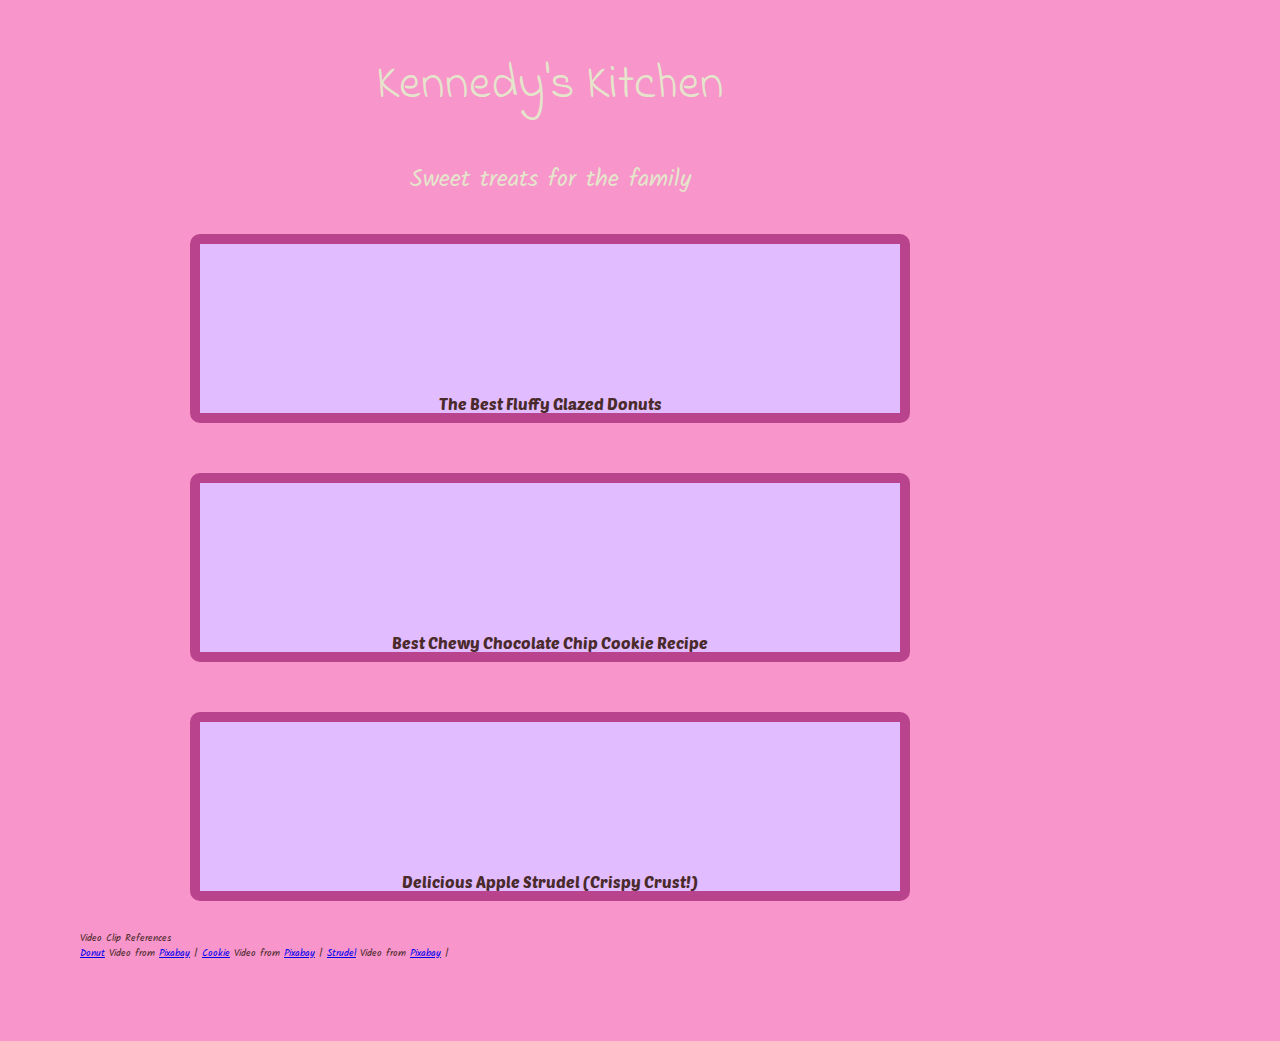
<file: assignment3/index.html>
<!DOCTYPE html>
<html lang="en">
  <head>
    <meta charset="UTF-8" />
    <meta name="viewport" content="width=device-width, initial-scale=1.0" />
    <title>Drag and Drop example</title>
    <link rel="preconnect" href="https://fonts.googleapis.com" />
    <link rel="preconnect" href="https://fonts.gstatic.com" crossorigin />
    <link
      href="https://fonts.googleapis.com/css2?family=Indie+Flower&display=swap"
      rel="stylesheet"
    />
    <link
      href="https://fonts.googleapis.com/css2?family=Kalam:wght@300;400;700&display=swap"
      rel="stylesheet"
    />
    <link
      href="https://fonts.googleapis.com/css2?family=Poetsen+One&display=swap"
      rel="stylesheet"
    />
    <link rel="stylesheet" href="reset.css" />
    <link rel="stylesheet" href="style.css" />
    <script src="script.js" defer></script>
  </head>
  <body>
    <div class="text">
      <h1>Kennedy's Kitchen</h1>
      <h2>Sweet treats for the family</h2>
      <!-- I named the site Kennedy's Kitchen because people are more likely to trust someone with a name and a face rather than a random site-->
      <!-- The website would have a biography and each recipe would have a blog to describe her baking process to make it seem like the user is getting a recipe from a friend rather than a stranger-->
    </div>

    <!-- I ended up changing to a recipe website idea which uses the hover action as the main interaction of the website. -->
    <!-- I liked the idea of being able to see a moving video of the food when the user is searching for a good recipe because it gives them a better idea of whether they want to use it or not. -->

    <div class="recipes">
      <button id="donut-button">
        <!-- <img src="images/donut.png" alt="donut" id="donut" width="300" /> -->
        <video
          id="donut-video"
          src="https://cdn.pixabay.com/video/2023/01/15/146605-789534234_large.mp4"
          width="700"
        ></video>
        <h3>The Best Fluffy Glazed Donuts</h3>
      </button>

      <button id="cookie-button">
        <video
          id="cookie-video"
          src="https://cdn.pixabay.com/video/2023/11/30/191429-890109730_large.mp4"
          width="700"
        ></video>
        <h3>Best Chewy Chocolate Chip Cookie Recipe</h3>
      </button>

      <button id="apple-button">
        <video
          id="apple-video"
          src="https://cdn.pixabay.com/video/2023/12/05/192168-892436453_large.mp4"
          width="700"
        ></video>
        <h3>Delicious Apple Strudel (Crispy Crust!)</h3>
      </button>
    </div>

    <!-- The options for videos to use were limited as some royalty free sites didn't have the option to copy the video address to put into github -->

    <footer>
      <p>Video Clip References</p>
      <a href="https://pixabay.com/videos/donut-sweet-dessert-food-146605/"
        >Donut</a
      >
      Video from <a href="hhttps://pixabay.com/">Pixabay</a> |

      <a href="https://pixabay.com/videos/cookies-cakes-bakery-food-191429/"
        >Cookie</a
      >
      Video from <a href="hhttps://pixabay.com/">Pixabay</a> |

      <a
        href="https://pixabay.com/videos/apple-strudel-puff-pastry-pastry-192168/ "
        >Strudel</a
      >
      Video from <a href="hhttps://pixabay.com/">Pixabay</a> |
    </footer>
  </body>
</html>
</file>
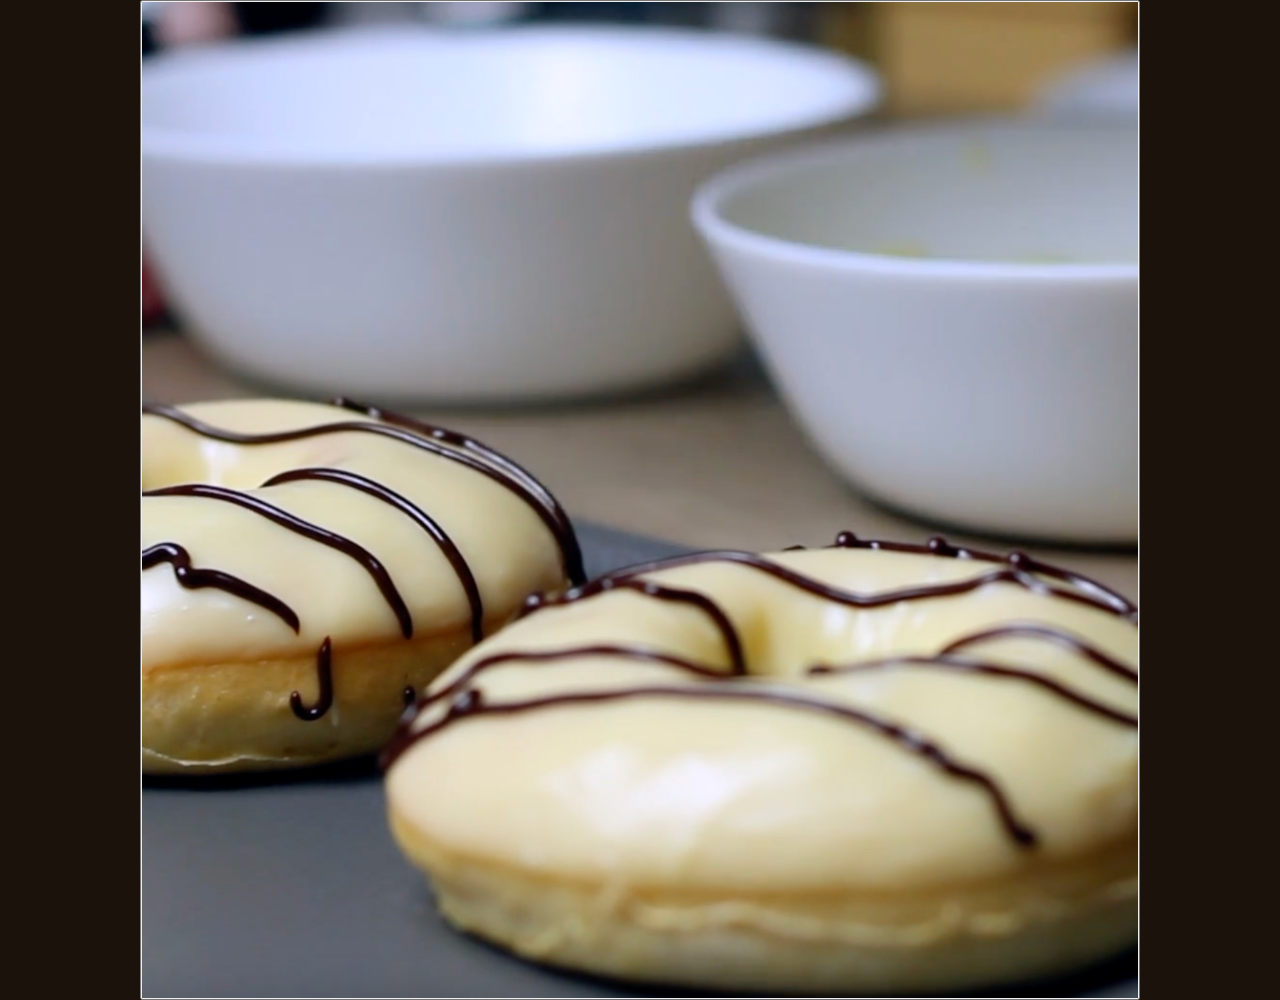
<file: assignment4/index.html>
<!DOCTYPE html>
<html lang="en">
  <head>
    <meta charset="UTF-8" />
    <meta name="viewport" content="width=device-width, initial-scale=1.0" />
    <title>DOM handling</title>
    <link rel="preconnect" href="https://fonts.googleapis.com" />
    <link rel="preconnect" href="https://fonts.gstatic.com" crossorigin />
    <link
      href="https://fonts.googleapis.com/css2?family=Luckiest+Guy&family=Space+Grotesk&display=swap"
      rel="stylesheet"
    />
    <link rel="stylesheet" href="reset.css" />
    <link rel="stylesheet" href="style.css" />
    <script src="script.js" defer></script>
  </head>
  <body>
    <button id="donut-button">
      <img src="images/donut.png" alt="donut" id="donut" />
    </button>
  </body>
</html>
</file>
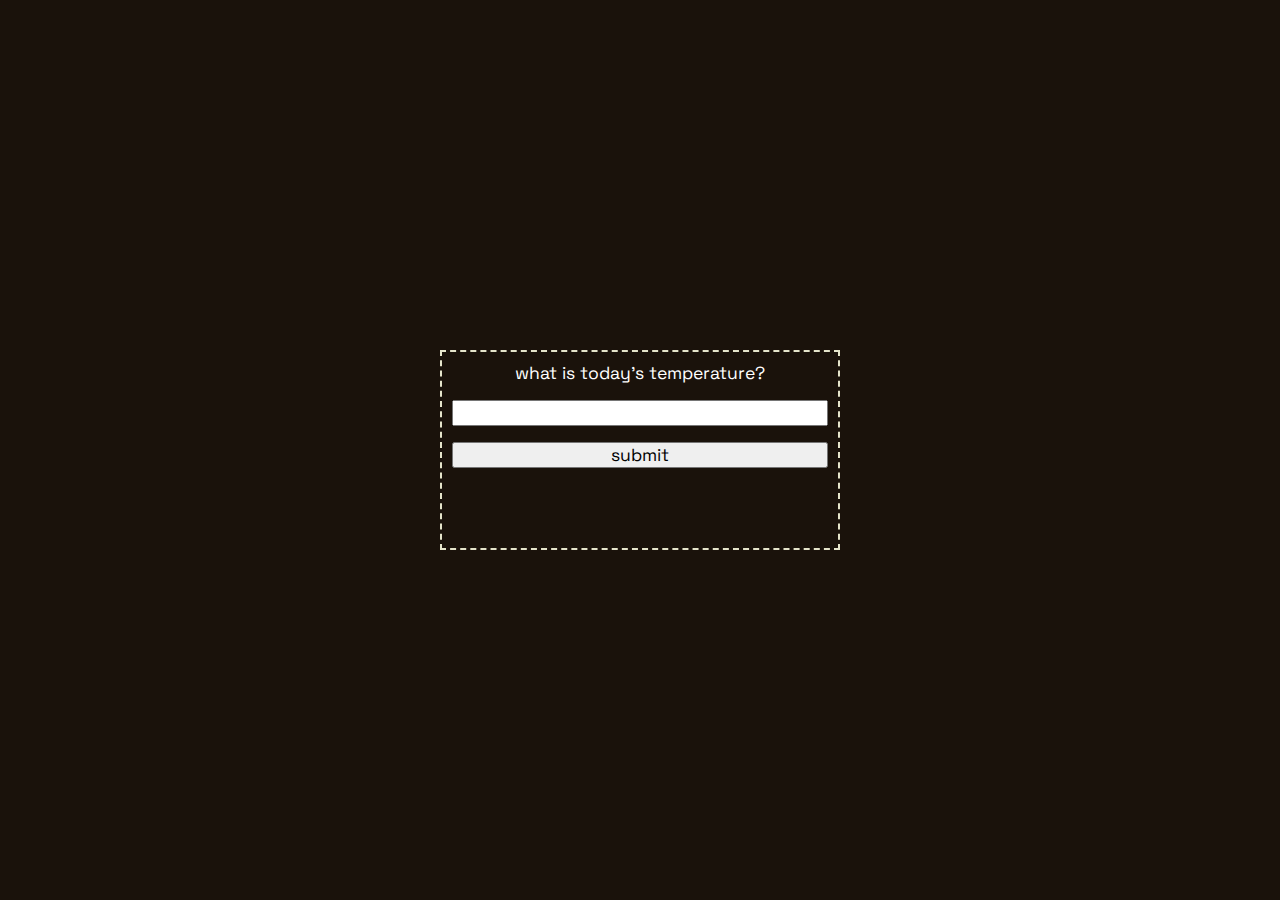
<file: week 5/index.html>
<!DOCTYPE html>
<html lang="en">
  <head>
    <meta charset="UTF-8" />
    <meta name="viewport" content="width=device-width, initial-scale=1.0" />
    <title>Document</title>
    <link rel="preconnect" href="https://fonts.googleapis.com" />
    <link rel="preconnect" href="https://fonts.gstatic.com" crossorigin />
    <link
      href="https://fonts.googleapis.com/css2?family=Luckiest+Guy&family=Space+Grotesk&display=swap"
      rel="stylesheet"
    />
    <link rel="stylesheet" href="reset.css" />
    <link rel="stylesheet" href="style.css" />
  </head>
  <body>
    <div class="outer">
      <p>what is today's temperature?</p>
      <input type="number" id="myTemp" />
      <button id="submit" onclick="checkWeather()">submit</button>
    </div>
  </body>
</html>
</file>
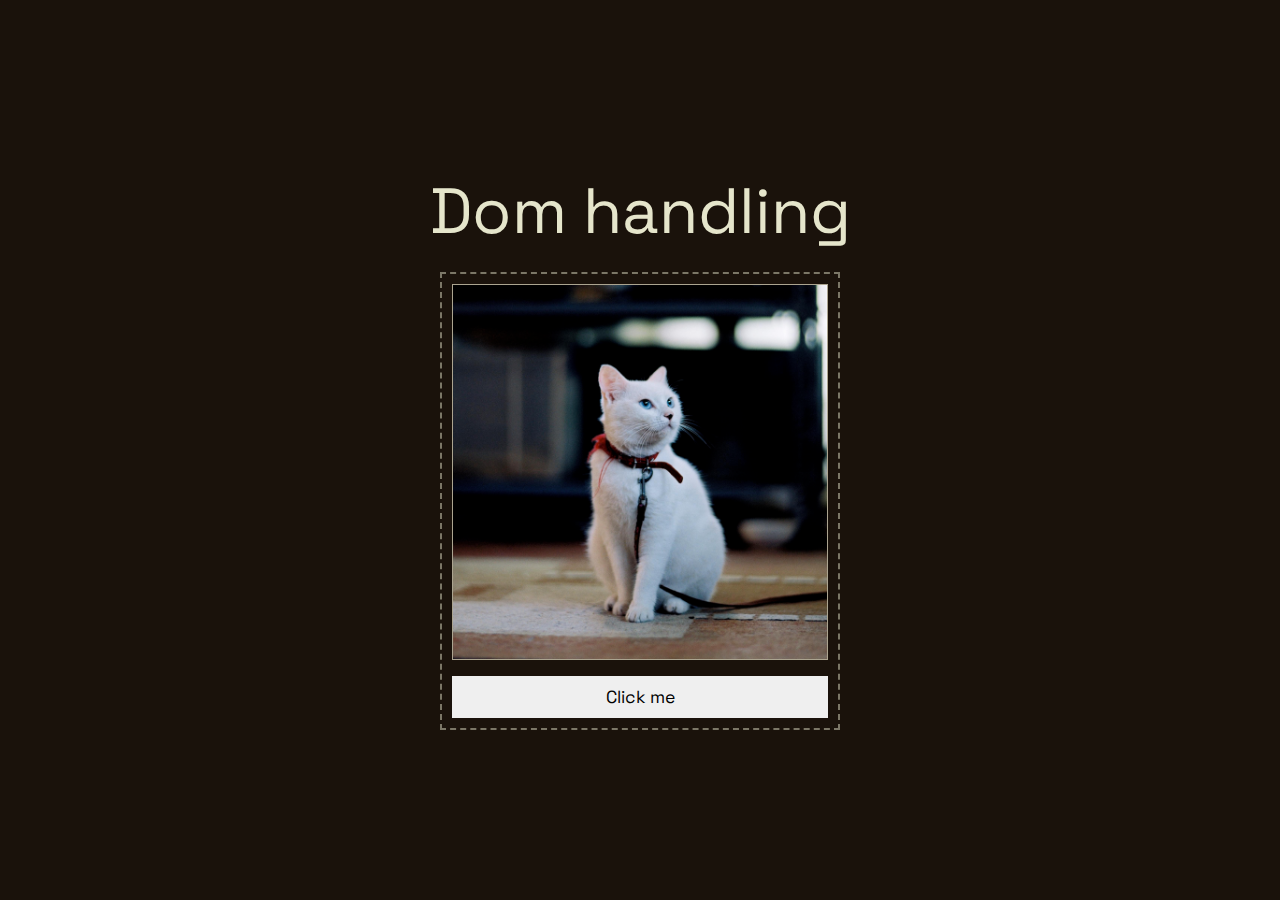
<file: week 6/index.html>
<!DOCTYPE html>
<html lang="en">
  <head>
    <meta charset="UTF-8" />
    <meta name="viewport" content="width=device-width, initial-scale=1.0" />
    <title>DOM handling</title>
    <link rel="preconnect" href="https://fonts.googleapis.com" />
    <link rel="preconnect" href="https://fonts.gstatic.com" crossorigin />
    <link
      href="https://fonts.googleapis.com/css2?family=Luckiest+Guy&family=Space+Grotesk&display=swap"
      rel="stylesheet"
    />
    <link rel="stylesheet" href="reset.css" />
    <link rel="stylesheet" href="style.css" />
    <script src="script.js" defer></script>
  </head>
  <body>
    <h1>Dom handling</h1>
    <!-- <p>I am a paragraph</p> -->
    <div class="outer">
      <img
        src="cat.png"
        alt="this is a cat"
        id="cat-image"
        data-catname="garfield"
      />
      <!-- p.inner*3 -->
      <!-- <p class="inner" data-topic="web">Web project</p>
    <p class="inner" data-topic="sound">Sound project</p>
    <p class="inner" data-topic="games">Games project</p> -->

      <button id="my-button">Click me</button>
    </div>
  </body>
</html>
</file>
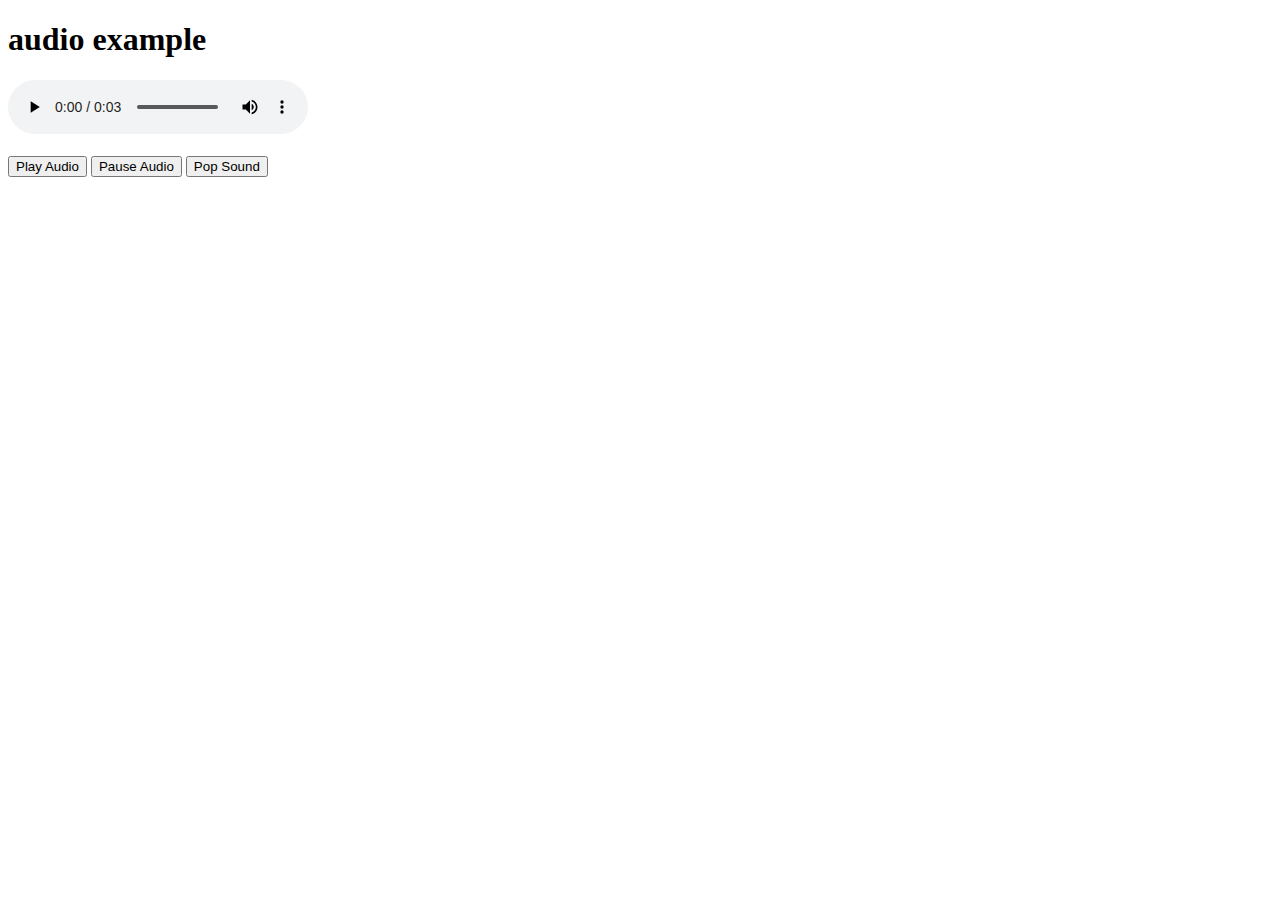
<file: week 7/index.html>
<!DOCTYPE html>
<html lang="en">
  <head>
    <meta charset="UTF-8" />
    <meta name="viewport" content="width=device-width, initial-scale=1.0" />
    <title>audio example</title>
    <script src="script.js" defer></script>
  </head>
  <body>
    <h1>audio example</h1>
    <audio src="airport.mp3" controls id="airport-audio"></audio>
    <br />
    <br />
    <button id="play-button">Play Audio</button>
    <button id="pause-button">Pause Audio</button>
    <button id="pop-button">Pop Sound</button>
    <audio src="pop.mp3" id="pop-sound"></audio>
  </body>
</html>
</file>
<file: style.css>
h1 {
    font-size: 4.5rem;
    color: rgb(244, 241, 255);
    font-weight: 900;
    text-transform: uppercase;
    text-align: center;
    margin-bottom: 100px;
    border: rgb(162, 140, 233) solid 10px;
    /*I chose white for the text to constrast with the purple background and correlate with the colour of the "Luniverse" heading.*/

    
      font-family: "Paytone One", sans-serif;
      font-weight: 400;
      font-style: normal;
      /*I wanted to use a chunky font for the heading to tie in with the bold fonts that Luni uses on each app's section. */
  }

  body { background-color:  #d9aff0
  }
  /* I used a light purple colour similar to the one used on the background of the Luniverse homepage. */

  body {
    margin: 60px;
    margin-left: 150px;

  }

  h2 {
    font-size: 2rem;
    padding-bottom: 10px;
    font-family: "Mukta", sans-serif;
    font-weight: 600;
    font-style: normal;
  }
  /*I also tried to find a similar font to the one that Luniverse uses in its body paragraphs. */

  h3 {
font-size: 1.35rem;
font-family: "Mukta", sans-serif;
  font-weight: 500;
  font-style: normal;
  width: 50%;
  line-height: 23px;
  padding-bottom: 5px;
  }

  p {
    font-size: 1.25rem;
padding-bottom: 60px;
font-family: "Mukta", sans-serif;
font-weight: 300;
font-style: normal;
width: 50%;
  }

  .luni1 {
    float: right;
    position: relative; bottom: 375px; 
    margin-right: 100px; 
    
  }
  /* I inserted screenshots of the relevant parts of the website to depict what I am analysing*/
 
  .luni2 {
    float: right; 
    position: relative; bottom: 825px; 
    margin-right: 75px;

  }

  .luni3 {
    position: absolute; left: 700px;
    position: absolute; top: 1400px;
  }

  .luni4 {
    position: absolute; left: 875px;
  }

  .luni5 {
    float: right;
    position: absolute; right: 300px;
    position: absolute; top: 2150px
  }

  .luni6 {
    position: absolute; right: 150px;
  }

  .luni7 {
    position: absolute; right: 100px;
  }

  .luni8 {
    position: absolute; right: 75px;
    position: absolute; bottom: -2650px;
  }

  .luni9 {
    position: absolute; right: 100px;
  }

.luni10 {
  position: absolute; right: 70px;
}

.luni11 {
  position: absolute; right: 125px;
}

.luni12 {
  position: absolute; right: 225px;
  margin-top: 50px;
}

.luni13 {
  position: absolute; right: 240px;
}

.luni14 {
  position: absolute; right: 60px;
  margin-top: 200px;
}
</file>
<file: assignment test/style.css>
/* https://colorhunt.co/palette/1a120b3c2a21d5cea3e5e5cb */

body {
  background-color: #f895cb;
  margin: 50px;
  max-width: 1000px;
}

h1 {
  font-size: 3rem;
  font-family: "Indie Flower", cursive;
  font-weight: 400;
  font-style: normal;
}

h2 {
  font-family: "Kalam", cursive;
  font-weight: 400;
  font-style: normal;
  font-size: 1.5rem;
}

.text {
  display: flex;
  flex-direction: column;
  justify-content: center;
  align-items: center;
  color: #e5e5cb;
}

.stuff {
  display: flex;
  justify-content: space-evenly;
  align-items: center;
}

.paint {
  display: flex;
  flex-direction: column;
}

.paint img {
  margin-bottom: 20px;
}

/* .outer {
    width: 400px;
    min-height: 200px;
    padding: 10px;
    display: flex;
    justify-content: center;
    align-items: center;
    cursor: pointer;
  }
  
  .colorbox {
    background-color: purple;
    cursor: pointer;
  }
  
  .dropbox {
    border: 2px dashed #e5e5cb7a;
    cursor: pointer;
  } */
</file>
<file: assignment1/style.css>
h1 {
  font-size: 4.5rem;
  color: rgb(244, 241, 255);
  font-weight: 900;
  text-transform: uppercase;
  text-align: center;
  margin-bottom: 100px;
  border: rgb(162, 140, 233) solid 10px;
  /*I chose white for the text to constrast with the purple background and correlate with the colour of the "Luniverse" heading.*/

  font-family: "Paytone One", sans-serif;
  font-weight: 400;
  font-style: normal;
  /*I wanted to use a chunky font for the heading to tie in with the bold fonts that Luni uses on each app's section. */
}

body {
  background-color: #d9aff0;
}
/* I used a light purple colour similar to the one used on the background of the Luniverse homepage. */

body {
  margin: 60px;
  margin-left: 150px;
}

h2 {
  font-size: 2rem;
  padding-bottom: 10px;
  font-family: "Mukta", sans-serif;
  font-weight: 600;
  font-style: normal;
}
/*I also tried to find a similar font to the one that Luniverse uses in its body paragraphs. */

h3 {
  font-size: 1.35rem;
  font-family: "Mukta", sans-serif;
  font-weight: 500;
  font-style: normal;
  width: 50%;
  line-height: 23px;
  padding-bottom: 5px;
}

p {
  font-size: 1.25rem;
  padding-bottom: 60px;
  font-family: "Mukta", sans-serif;
  font-weight: 300;
  font-style: normal;
  width: 50%;
}

.luni1 {
  float: right;
  position: relative;
  bottom: 375px;
  margin-right: 100px;
}
/* I inserted screenshots of the relevant parts of the website to depict what I am analysing*/

.luni2 {
  float: right;
  position: relative;
  bottom: 825px;
  margin-right: 75px;
}

.luni3 {
  position: absolute;
  left: 700px;
  position: absolute;
  top: 1400px;
}

.luni4 {
  position: absolute;
  left: 875px;
}

.luni5 {
  float: right;
  position: absolute;
  right: 300px;
  position: absolute;
  top: 2150px;
}

.luni6 {
  position: absolute;
  right: 150px;
}

.luni7 {
  position: absolute;
  right: 100px;
}

.luni8 {
  position: absolute;
  right: 75px;
  position: absolute;
  bottom: -2650px;
}

.luni9 {
  position: absolute;
  right: 100px;
}

.luni10 {
  position: absolute;
  right: 70px;
}

.luni11 {
  position: absolute;
  right: 125px;
}

.luni12 {
  position: absolute;
  right: 225px;
  margin-top: 50px;
}

.luni13 {
  position: absolute;
  right: 240px;
}

.luni14 {
  position: absolute;
  right: 60px;
  margin-top: 200px;
}
</file>
<file: assignment3/style.css>
/* https://colorhunt.co/palette/1a120b3c2a21d5cea3e5e5cb */

body {
  background-color: #f895cb;
  margin: 50px;
  max-width: 1000px;
}

h1 {
  font-size: 3rem;
  font-family: "Indie Flower", cursive;
  font-weight: 400;
  font-style: normal;
  margin-bottom: 40px;
  text-align: center;
}

/* I used a hand written look font to give the title a more homey vibe because the target audience is families cooking at home for their loved ones.  */
/* The white text contrasts with the pink background to make it easy to read but is less harsh then a black colour so it conveys a more calm aesthetic. */
/* The colour scheme is pinks and purples to express a friendly, fun experience while baking. */

h2 {
  font-family: "Kalam", cursive;
  font-weight: 400;
  font-style: normal;
  font-size: 1.5rem;
  margin-bottom: 35px;
  text-align: center;
}

h3 {
  font-family: "Poetsen One", sans-serif;
  font-weight: 400;
  font-style: normal;
  color: #4a2a2a;
  text-align: center;
}

.text {
  display: flex;
  flex-direction: column;
  justify-content: center;
  align-items: center;
  color: #e5e5cb;
}

.recipes {
  display: flex;
  flex-direction: column;
  align-items: center;
}

#donut-button {
  cursor: pointer;
  border: rgb(185, 67, 140) solid 10px;
  border-radius: 10px;
  background-color: rgb(225, 188, 255);
}

/* I made it so when you hover over the different recipes the cursor changes to the pointer icon so that the user understands that they are able to interact with it.  */
/* I put a border around all the buttons to help to emphasise them and contrast with the lighter pink background. */

#donut-button {
  margin-bottom: 50px;
}
/* Margins are used between each recipe to make sure that they are easy to differientiate and that users don't accidentally click on the wrong one. */

#cookie-button {
  margin-bottom: 50px;
  cursor: pointer;
  border: rgb(185, 67, 140) solid 10px;
  border-radius: 10px;
  background-color: rgb(225, 188, 255);
}

#apple-button {
  cursor: pointer;
  border: rgb(185, 67, 140) solid 10px;
  border-radius: 10px;
  background-color: rgb(225, 188, 255);
}

footer {
  padding: 30px;
}

footer {
  font-family: "Kalam", cursive;
  font-weight: 400;
  font-style: normal;
  font-size: 0.6rem;
  color: #4a2a2a;
}
</file>
<file: assignment4/style.css>
/* https://colorhunt.co/palette/1a120b3c2a21d5cea3e5e5cb */

body {
  background-color: #1a120b;
  display: flex;
  text-align: center;
  margin: auto;
  max-width: 1000px;
  justify-content: center;
  align-items: center;
  font-family: "Space Grotesk", sans-serif;
  font-optical-sizing: auto;
  font-weight: 400;
  font-style: normal;
  color: #e5e5cb;
  /* color: #3c2a21; */
  font-size: 1.1rem;
}

donut-button
</file>
<file: week 5/style.css>
/* https://colorhunt.co/palette/1a120b3c2a21d5cea3e5e5cb */

body {
  background-color: #1a120b;
  display: flex;
  text-align: center;
  margin: auto;
  max-width: 1000px;
  justify-content: center;
  align-items: center;
  font-family: "Space Grotesk", sans-serif;
  font-optical-sizing: auto;
  font-weight: 400;
  font-style: normal;
  /* color: #e5e5cb; */
  color: #ffffff;
  font-size: 1.1rem;
}

.outer {
  border: 2px dashed #e5e5cb;
  width: 400px;
  min-height: 200px;
  padding: 10px;
  display: flex;
  gap: 1rem;
  flex-direction: column;
}

.inner {
  background-color: #d5cea3;
  width: 200px;
  height: 100px;
  margin: 10px auto;
  border: 2px dotted #3c2a21;
  padding: 10px;
  /* line-height: 80px; */
}

a {
  margin-right: 10px;
  display: block;
}

#grid-container {
  border: 2px dashed #e5e5cb;
  margin: 50px 0;
  width: 500px;
  min-height: 500px;
  padding: 10px;
  display: grid;
  gap: 1rem;
  grid-template-columns: 1fr 1fr 1fr 1fr;
  /* grid-template-rows: 1fr 1fr 1fr 1fr; */
  grid-template-rows: repeat(4, 1fr);
}

#grid-container > * {
  width: 100%;
  height: 100%;
  /* width: 50px;
    height: 50px;
    justify-content: start; */
  /* align-self: center;
    justify-self: center; */
}
#box1 {
  background-color: limegreen;
}
#box2 {
  background-color: purple;
  /* grid-column: 2/4; */
}
#box3 {
  background-color: aquamarine;
}
#box4 {
  background-color: coral;
  /* grid-column: 1/3;
    grid-row: 2/5; */
}
#box5 {
  background-color: yellow;
}
#box6 {
  background-color: hotpink;
}
</file>
<file: week 6/style.css>
/* https://colorhunt.co/palette/1a120b3c2a21d5cea3e5e5cb */

body {
  background-color: #1a120b;
  display: flex;
  flex-direction: column;
  text-align: center;
  margin: auto;
  max-width: 1000px;
  justify-content: center;
  align-items: center;
  font-family: "Space Grotesk", sans-serif;
  font-optical-sizing: auto;
  font-weight: 400;
  font-style: normal;
  color: #e5e5cb;
  /* color: #3c2a21; */
  font-size: 1.1rem;
}

.outer {
  border: 2px dashed #e5e5cb7a;
  width: 400px;
  min-height: 200px;
  padding: 10px;
  display: flex;
  flex-direction: column;
  gap: 1rem;
  /* background-color: cornsilk; */
}

img {
  cursor: pointer;
  border: 1px solid rgba(255, 248, 220, 0.635);
}

button {
  padding: 10px;
  cursor: pointer;
  border: none;
}

button:hover {
  background-color: cornsilk;
  scale: 0.9;
}

.inner {
  background-color: #d5cea3;
  width: 200px;
  height: 100px;
  margin: 10px auto;
  border: 2px dotted #3c2a21;
  padding: 10px;
  /* line-height: 80px; */
}
.inner p {
  color: #3c2a21;
}

.round {
  border-radius: 50%;
}

a {
  margin-right: 10px;
  display: block;
}

.purple-box {
  background-color: purple;
}

.coral-box {
  background-color: coral;
}

.lime-box {
  background-color: limegreen;
}

h1 {
  font-size: 4rem;
  padding-bottom: 20px;
}

p {
  font-size: 2rem;
  color: black;
}
</file>
